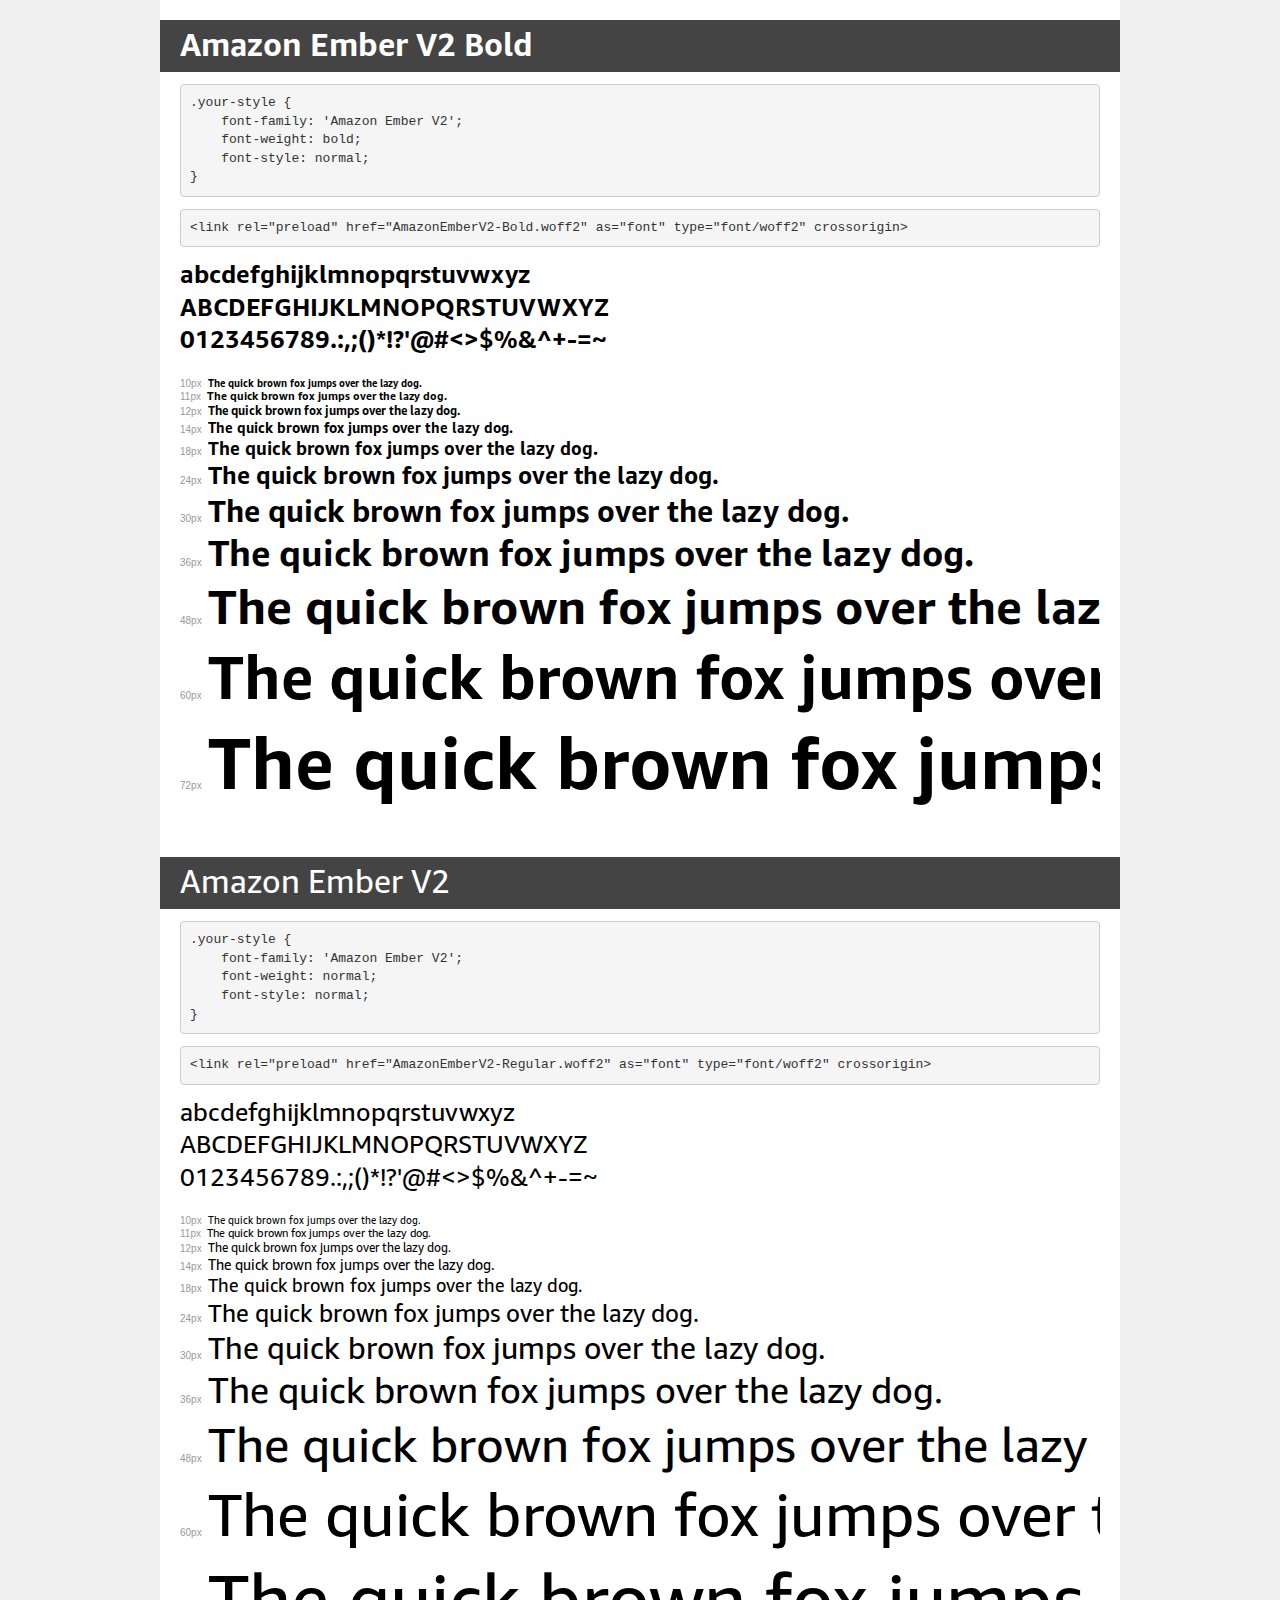
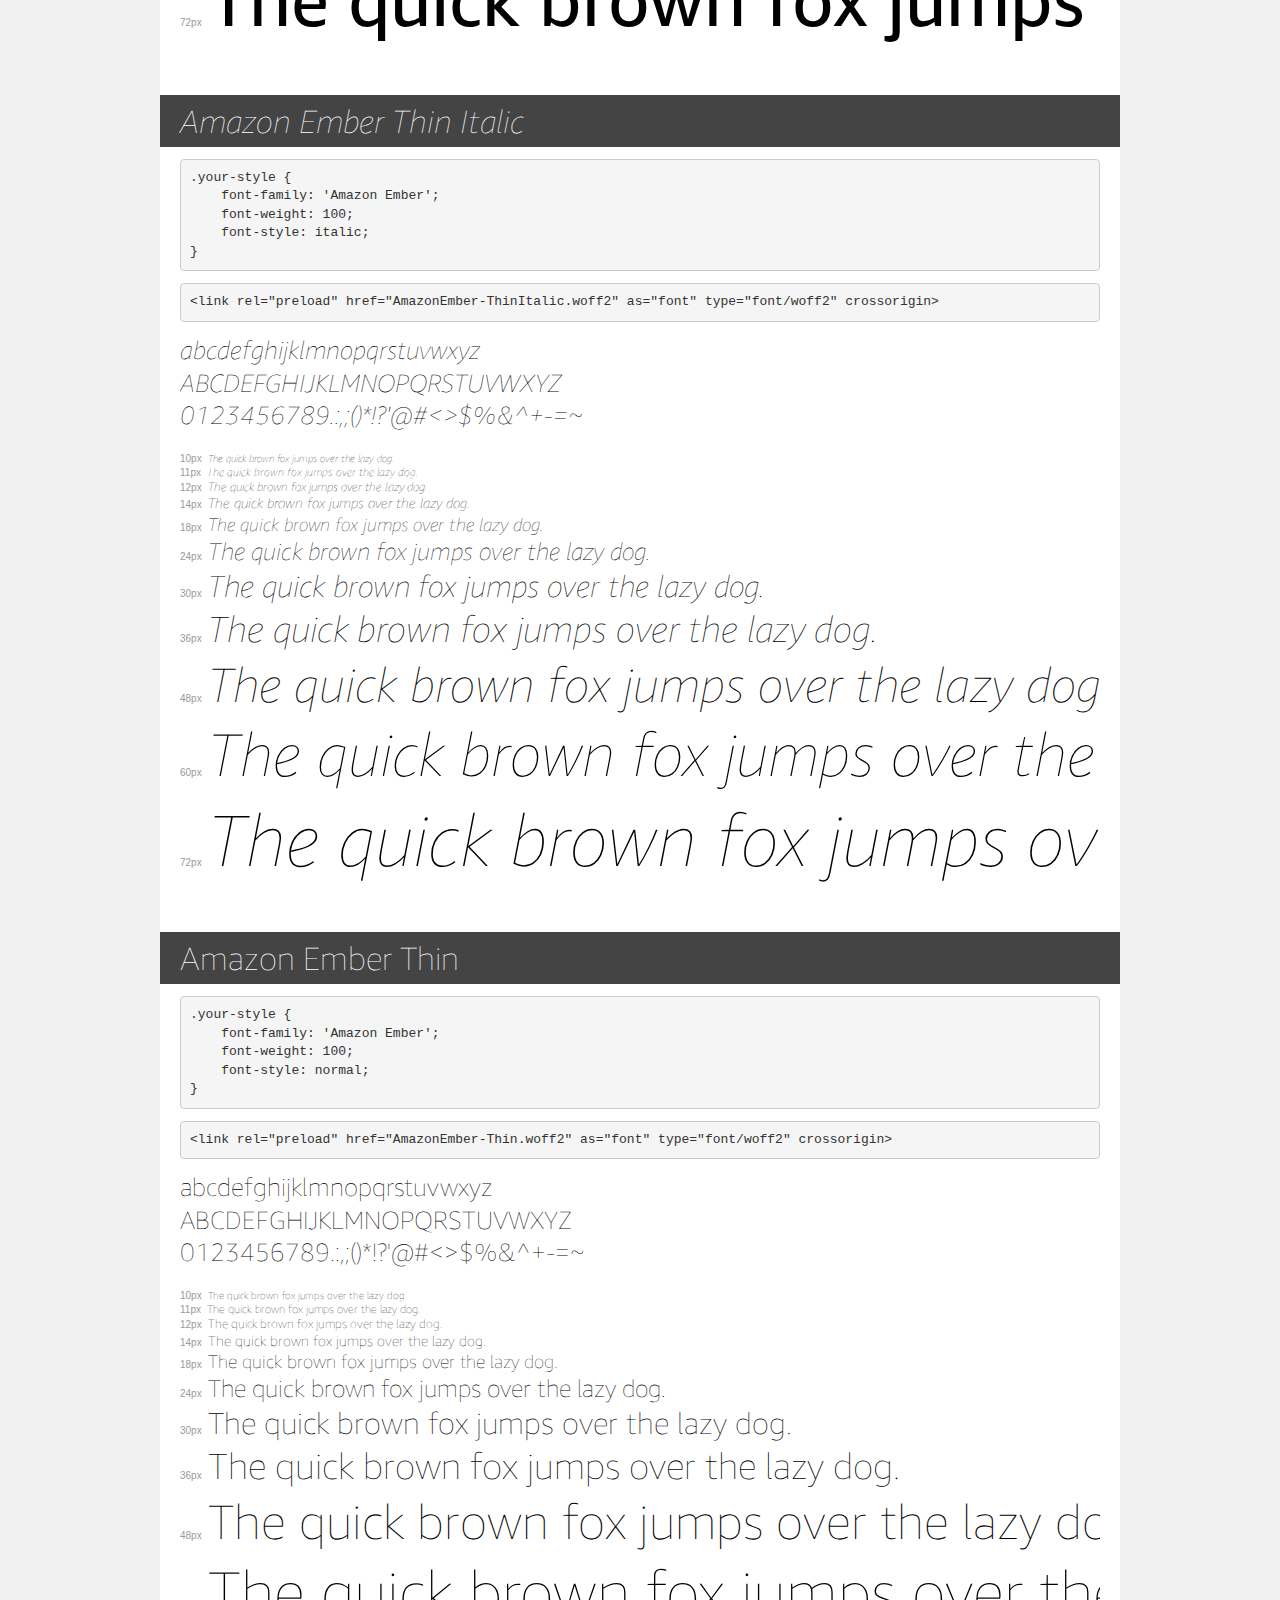
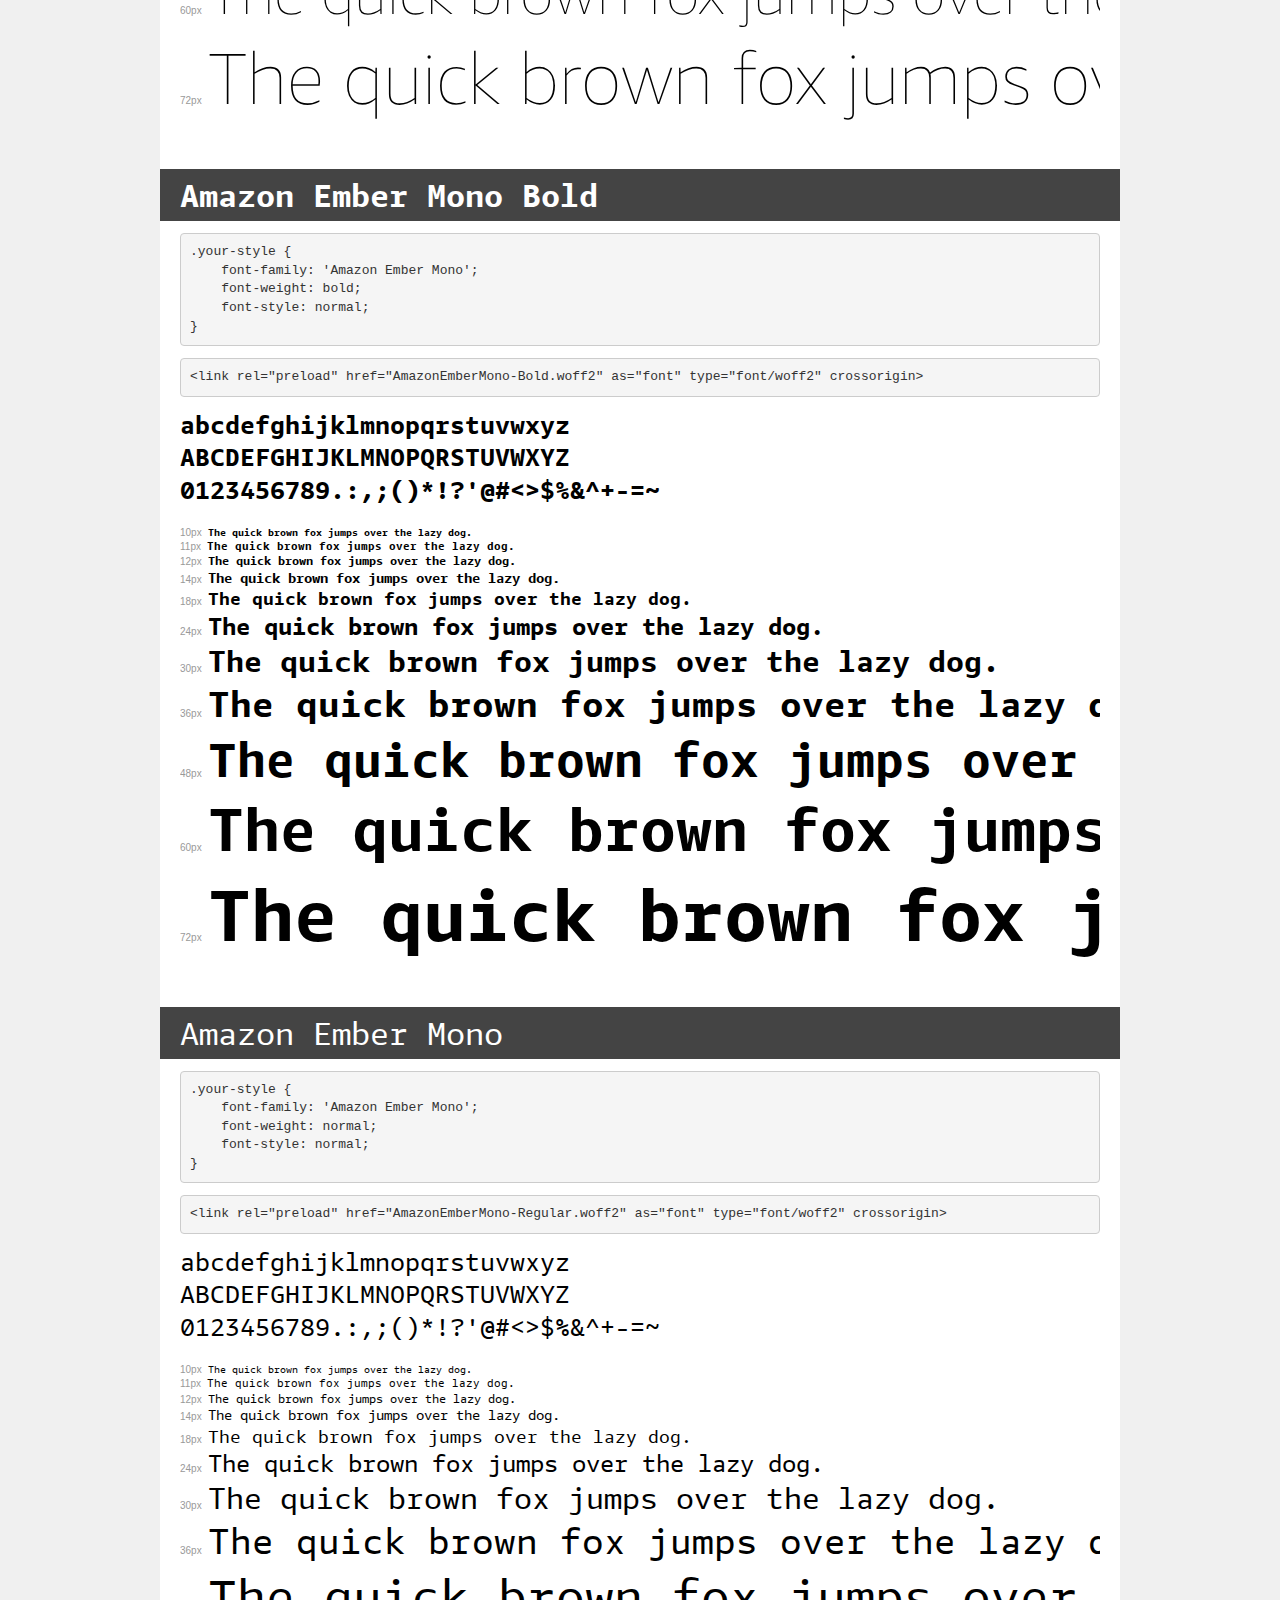
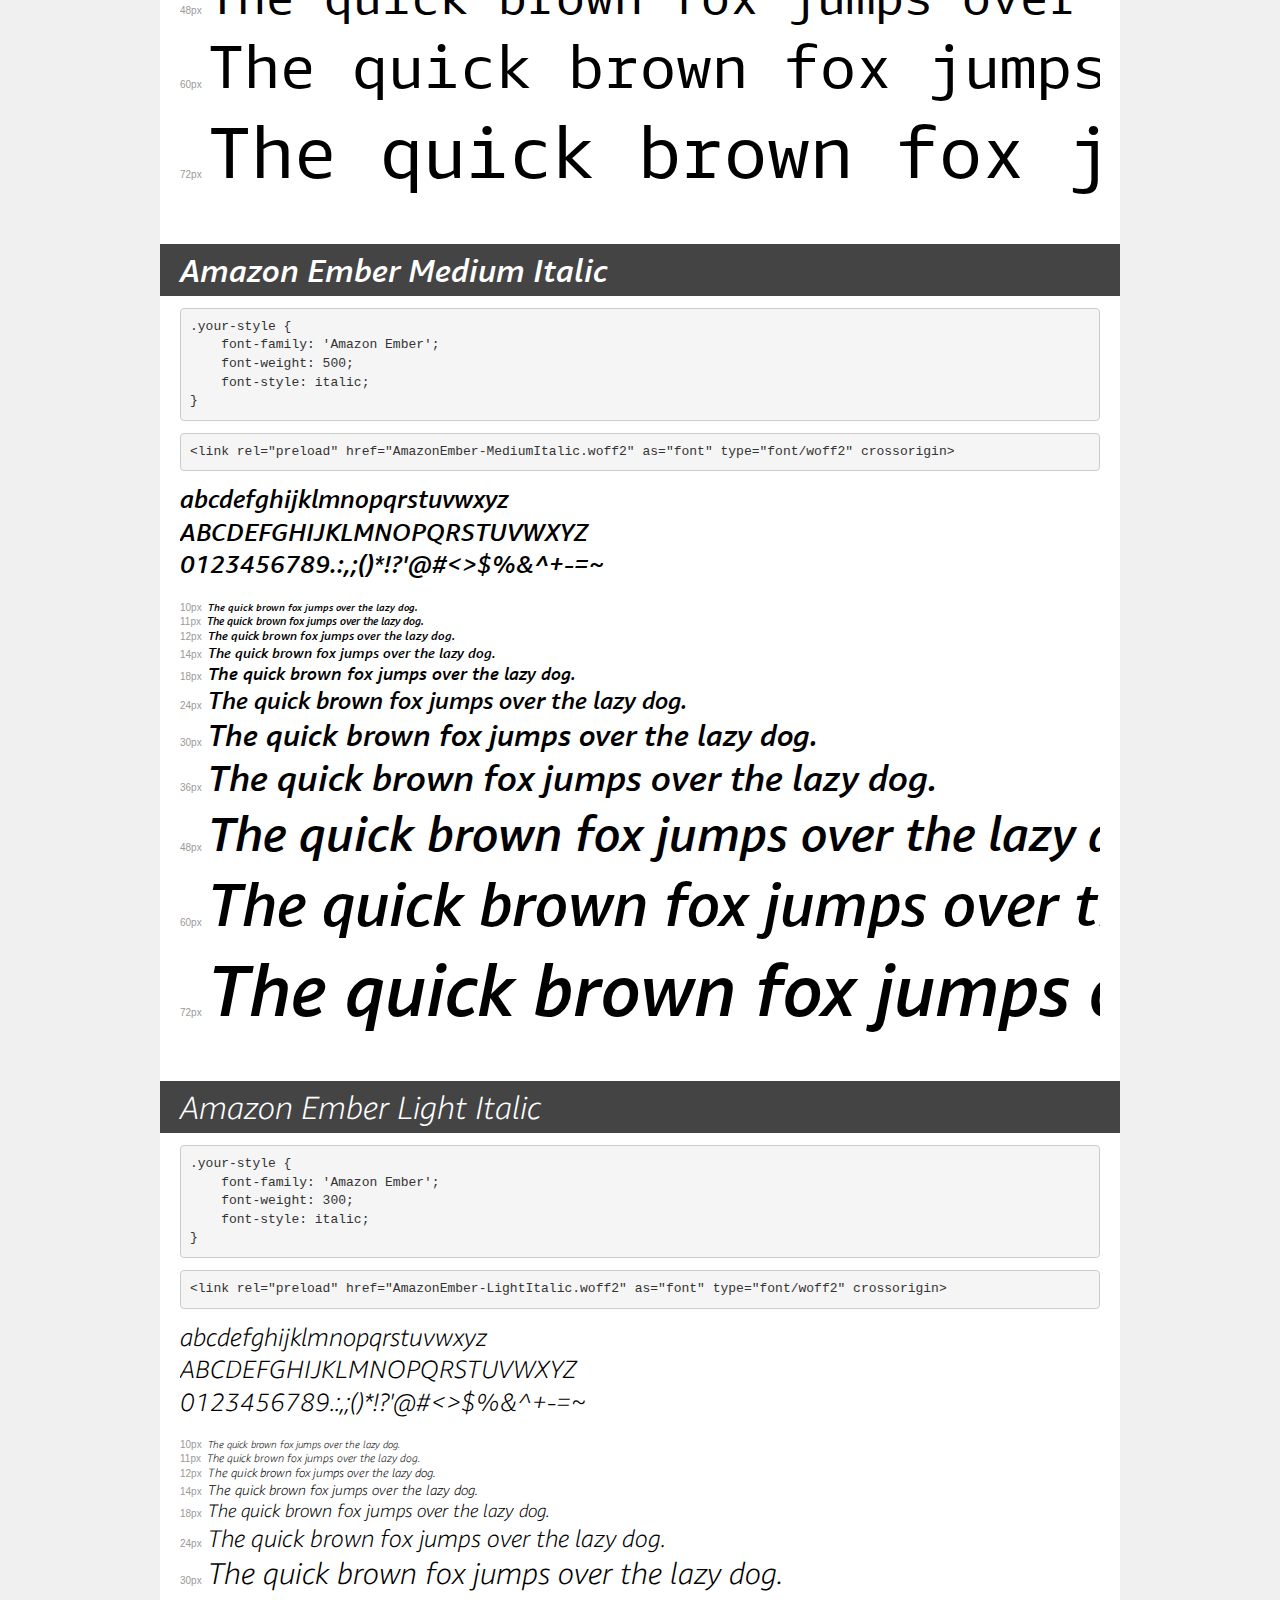
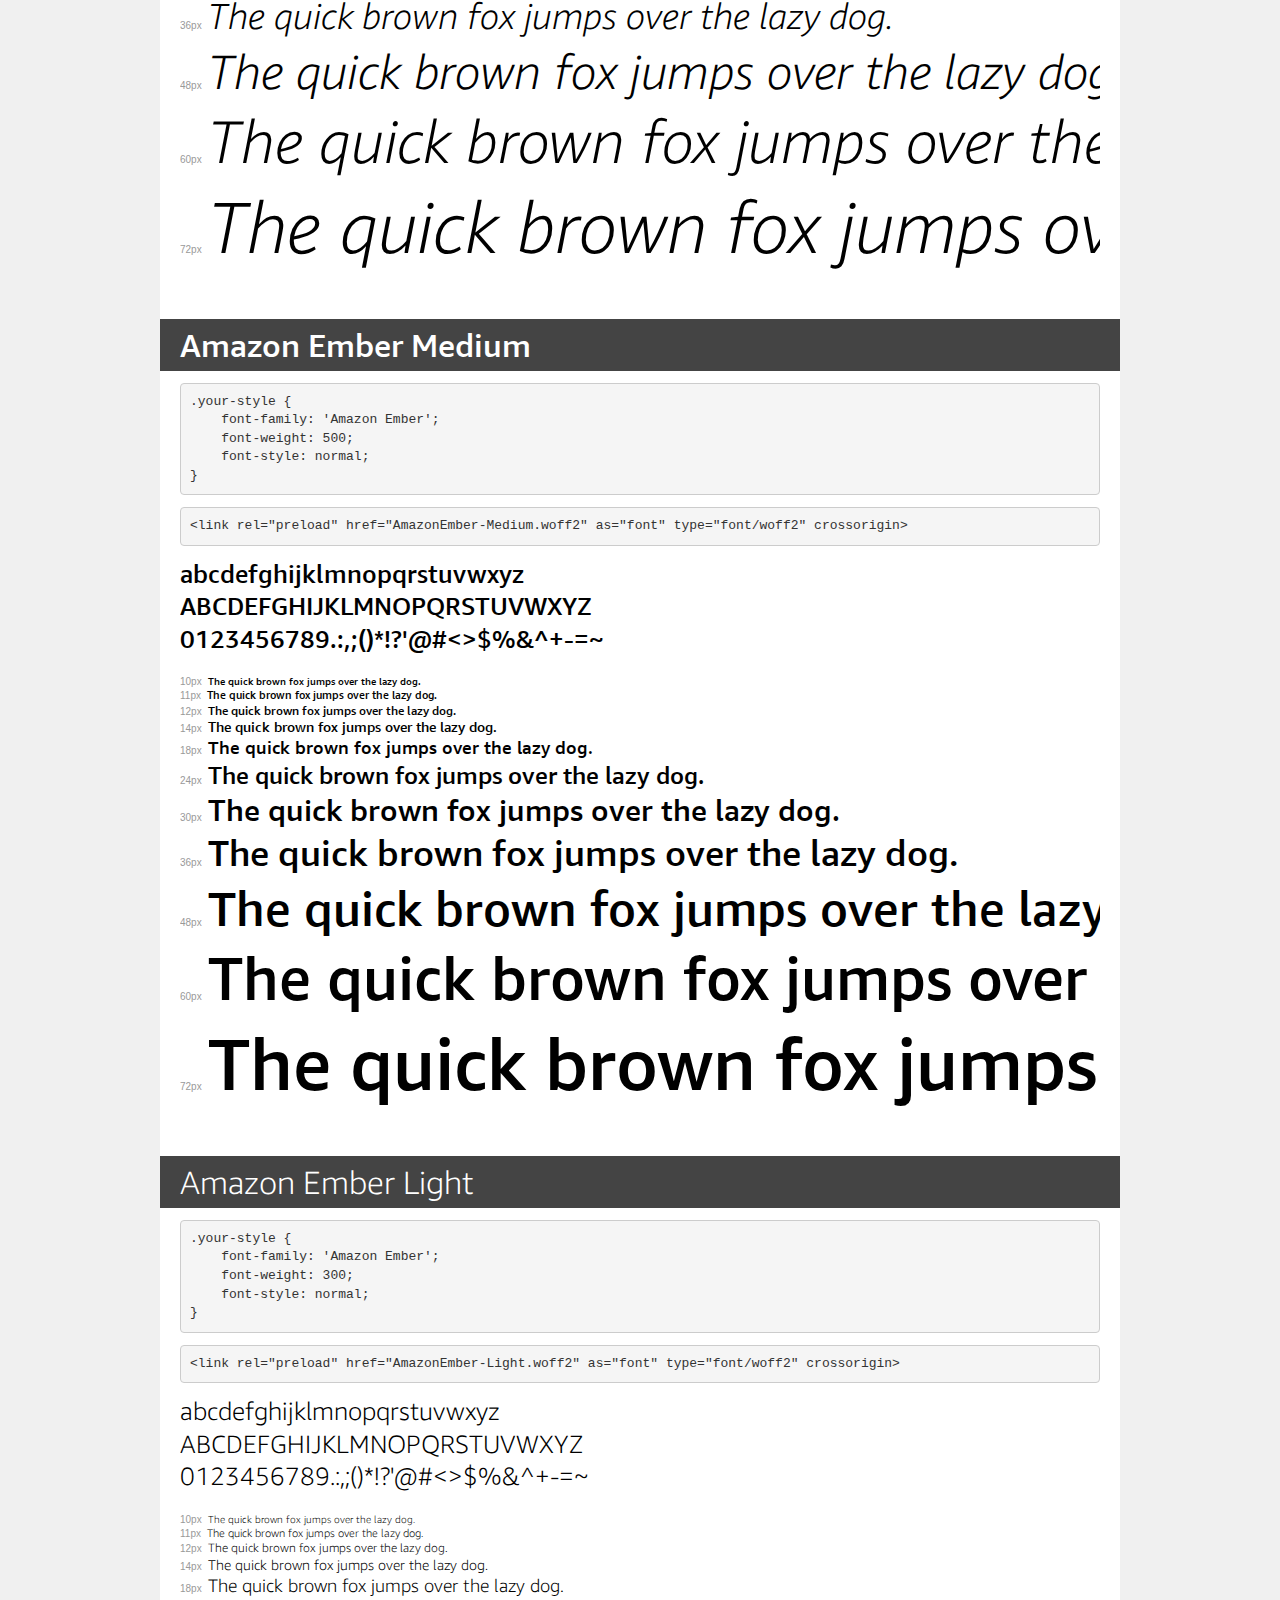
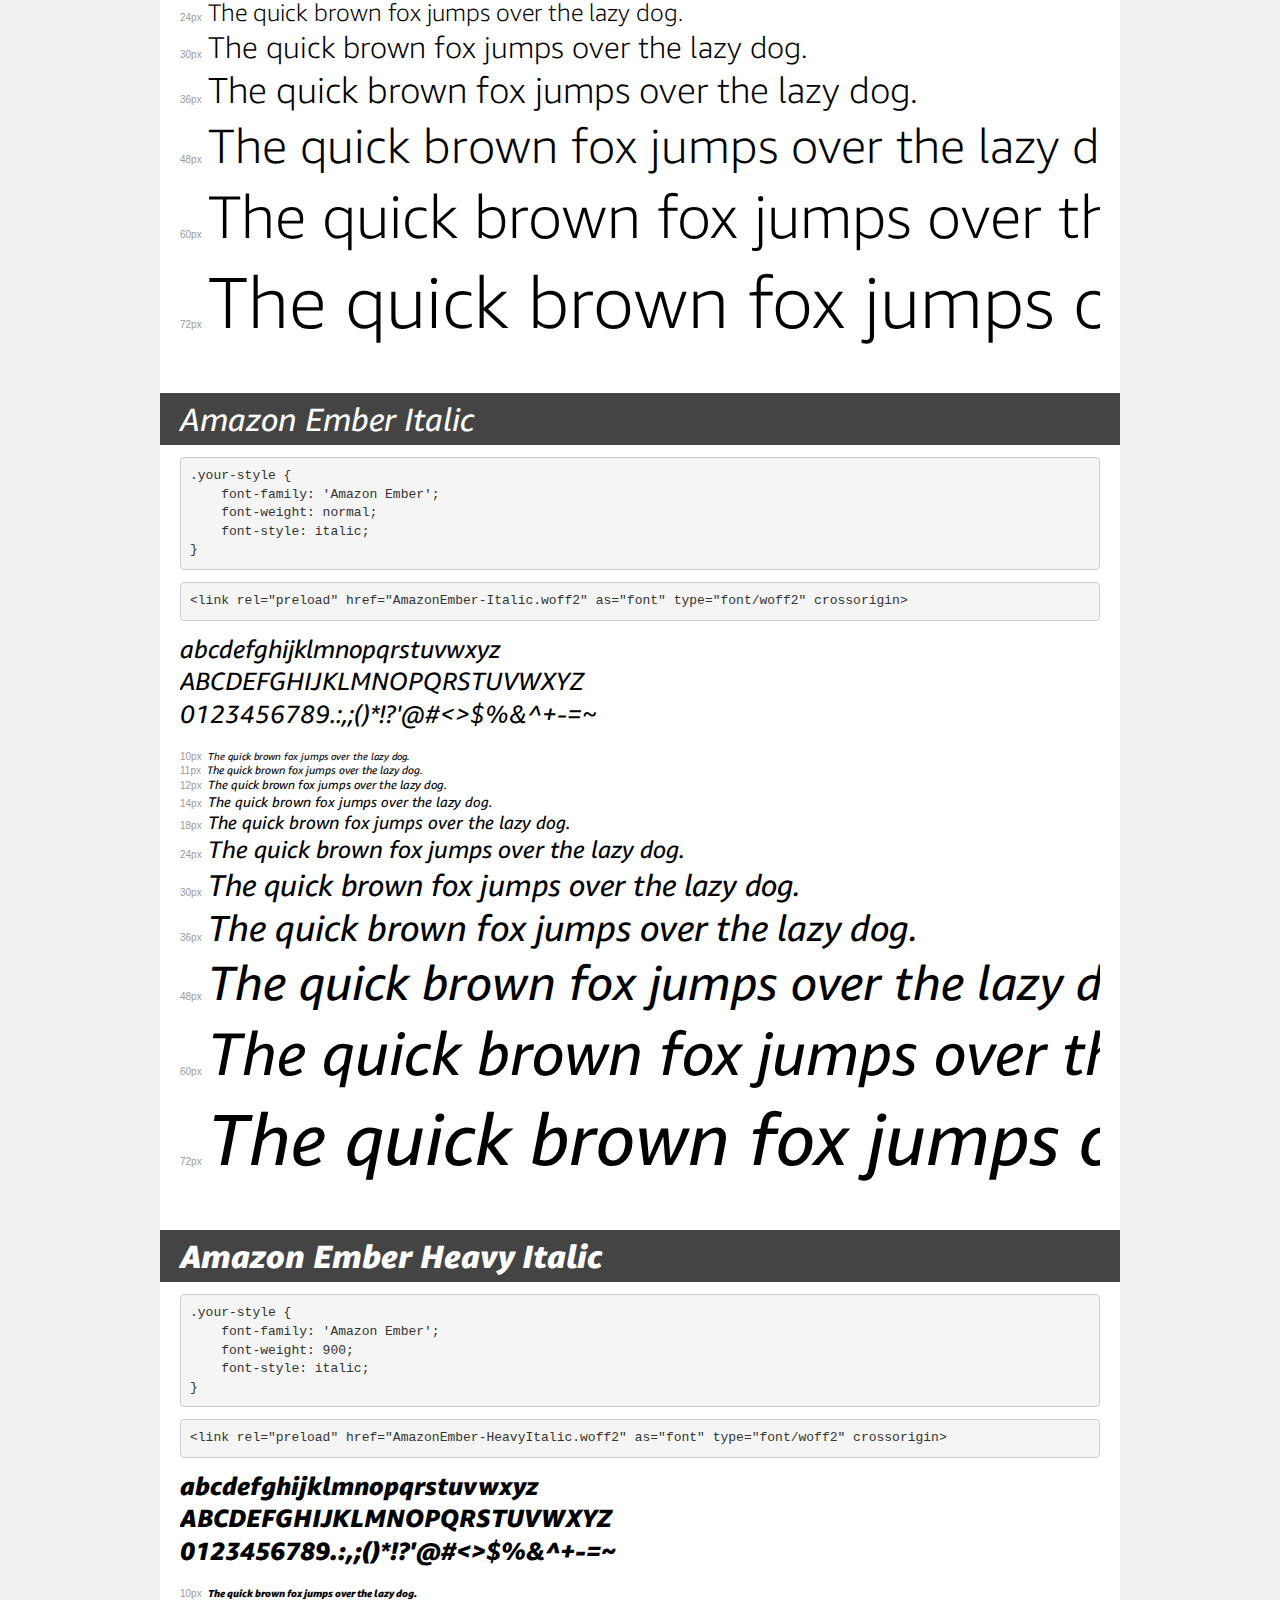
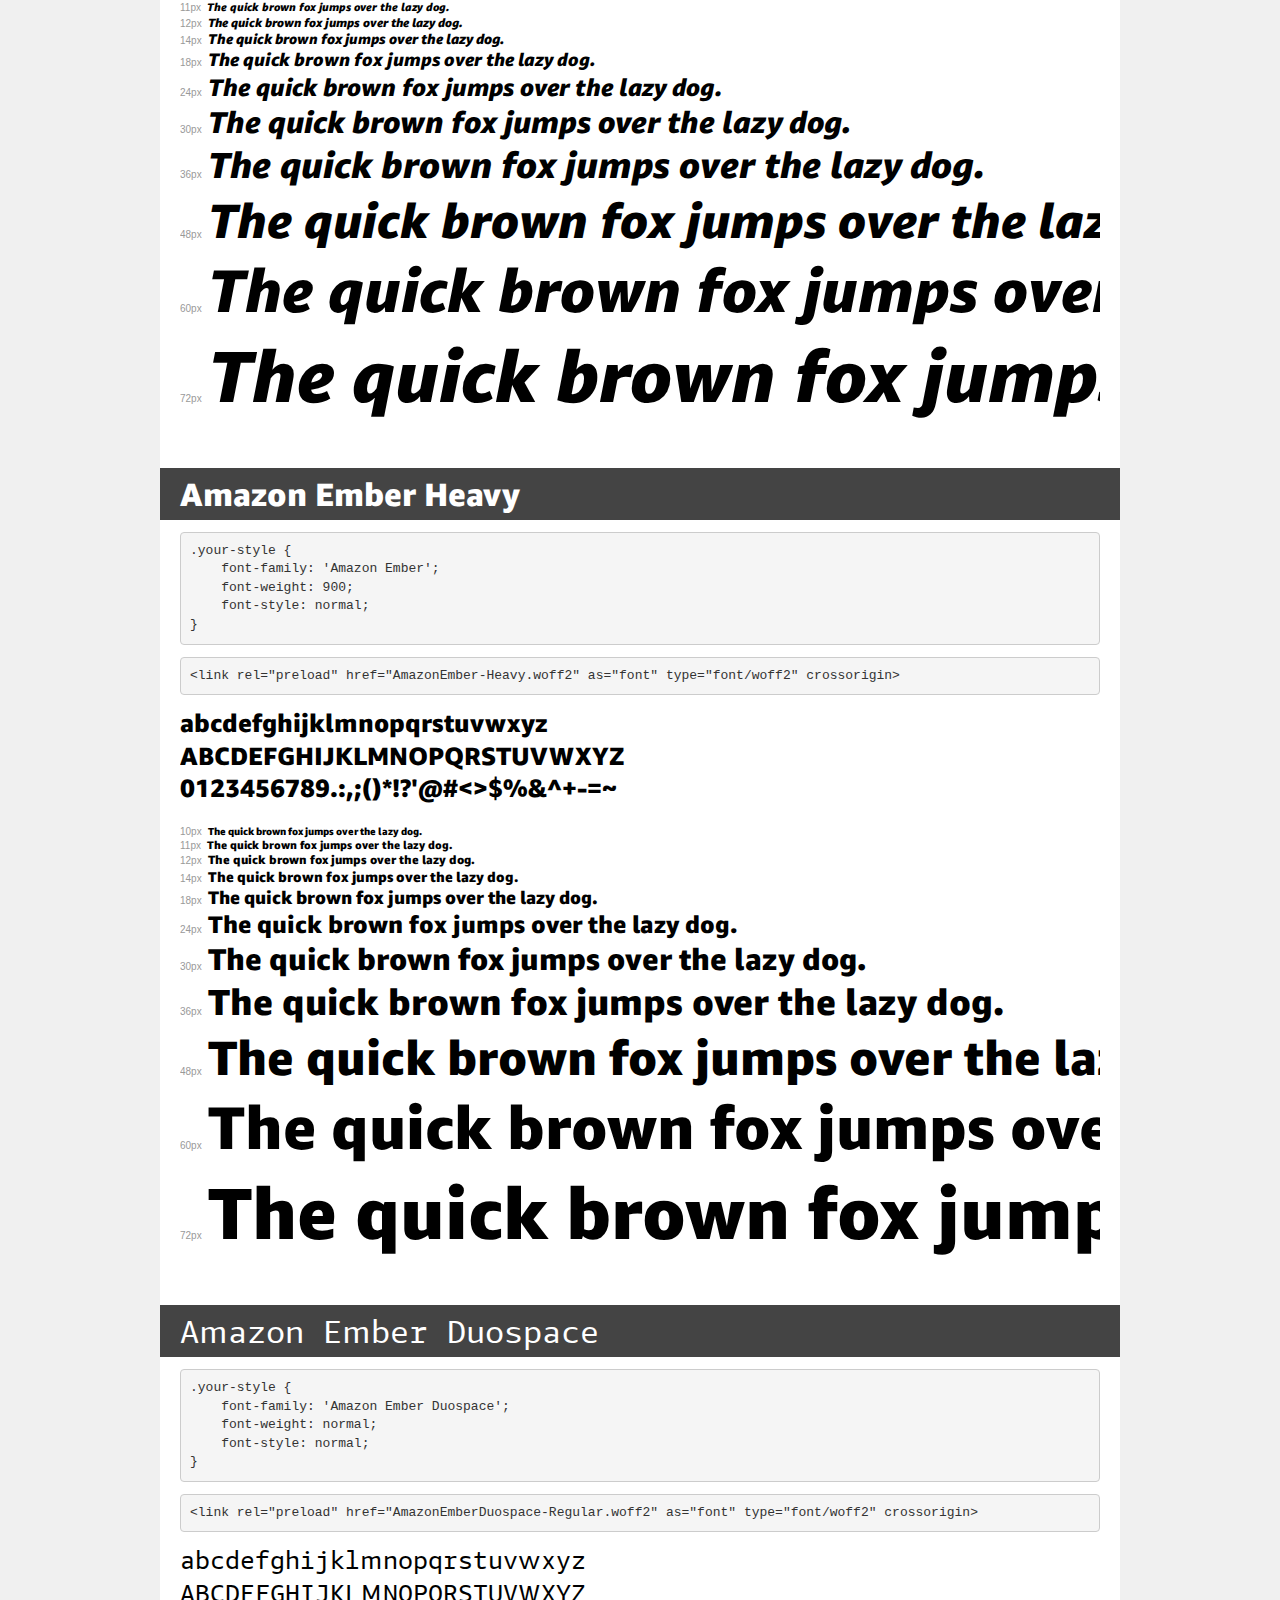
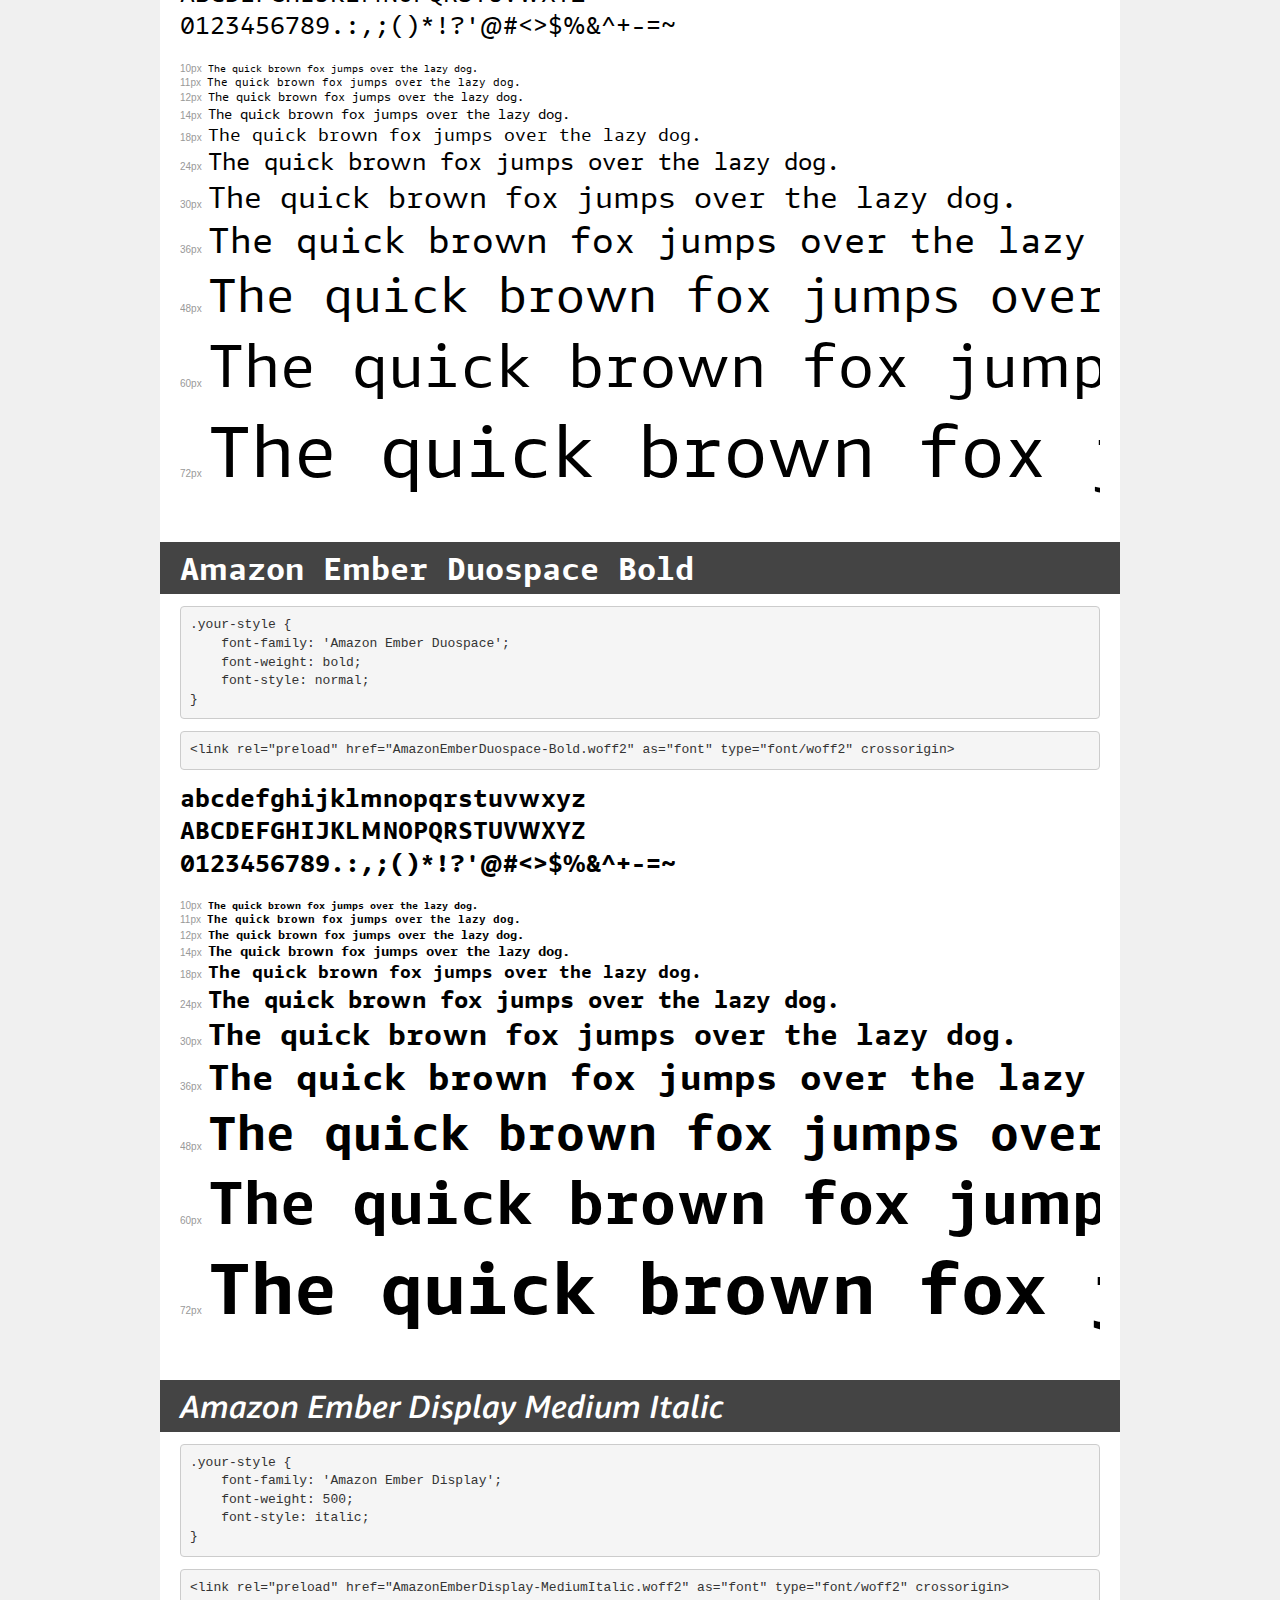
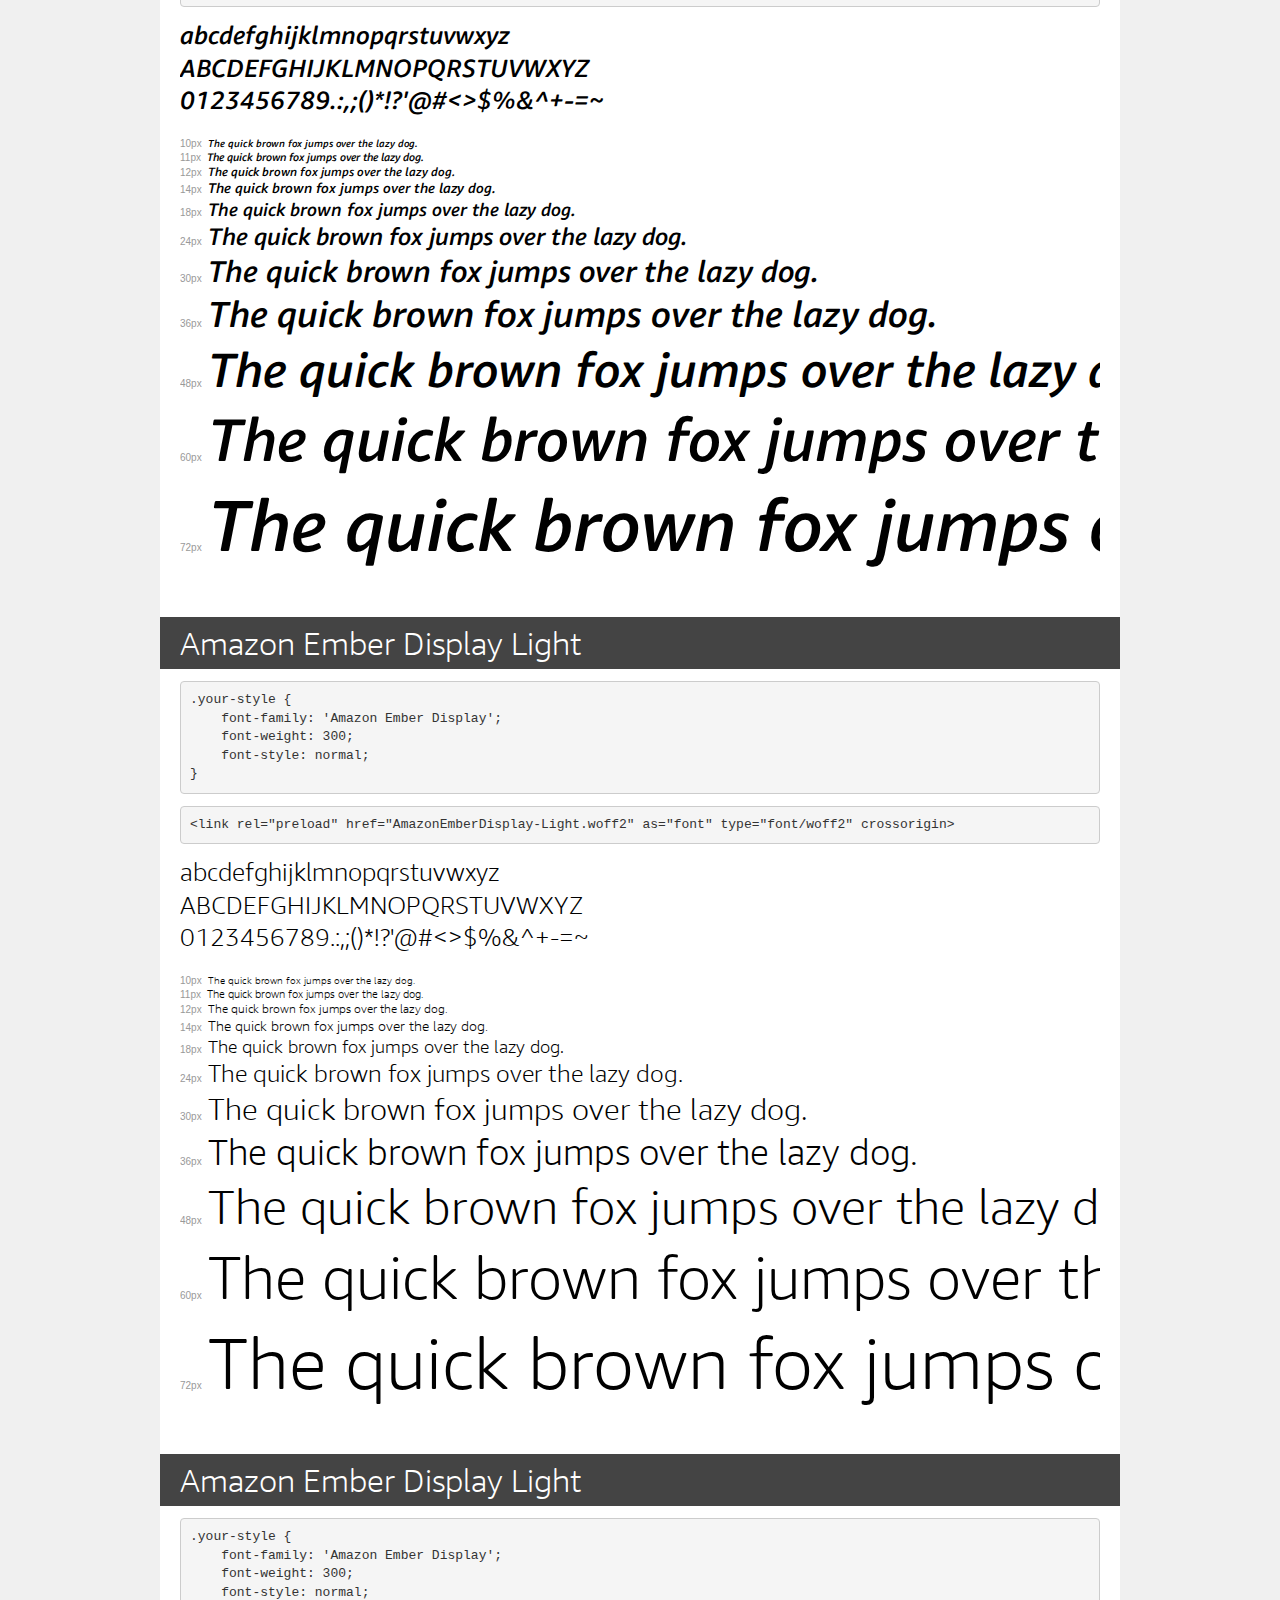
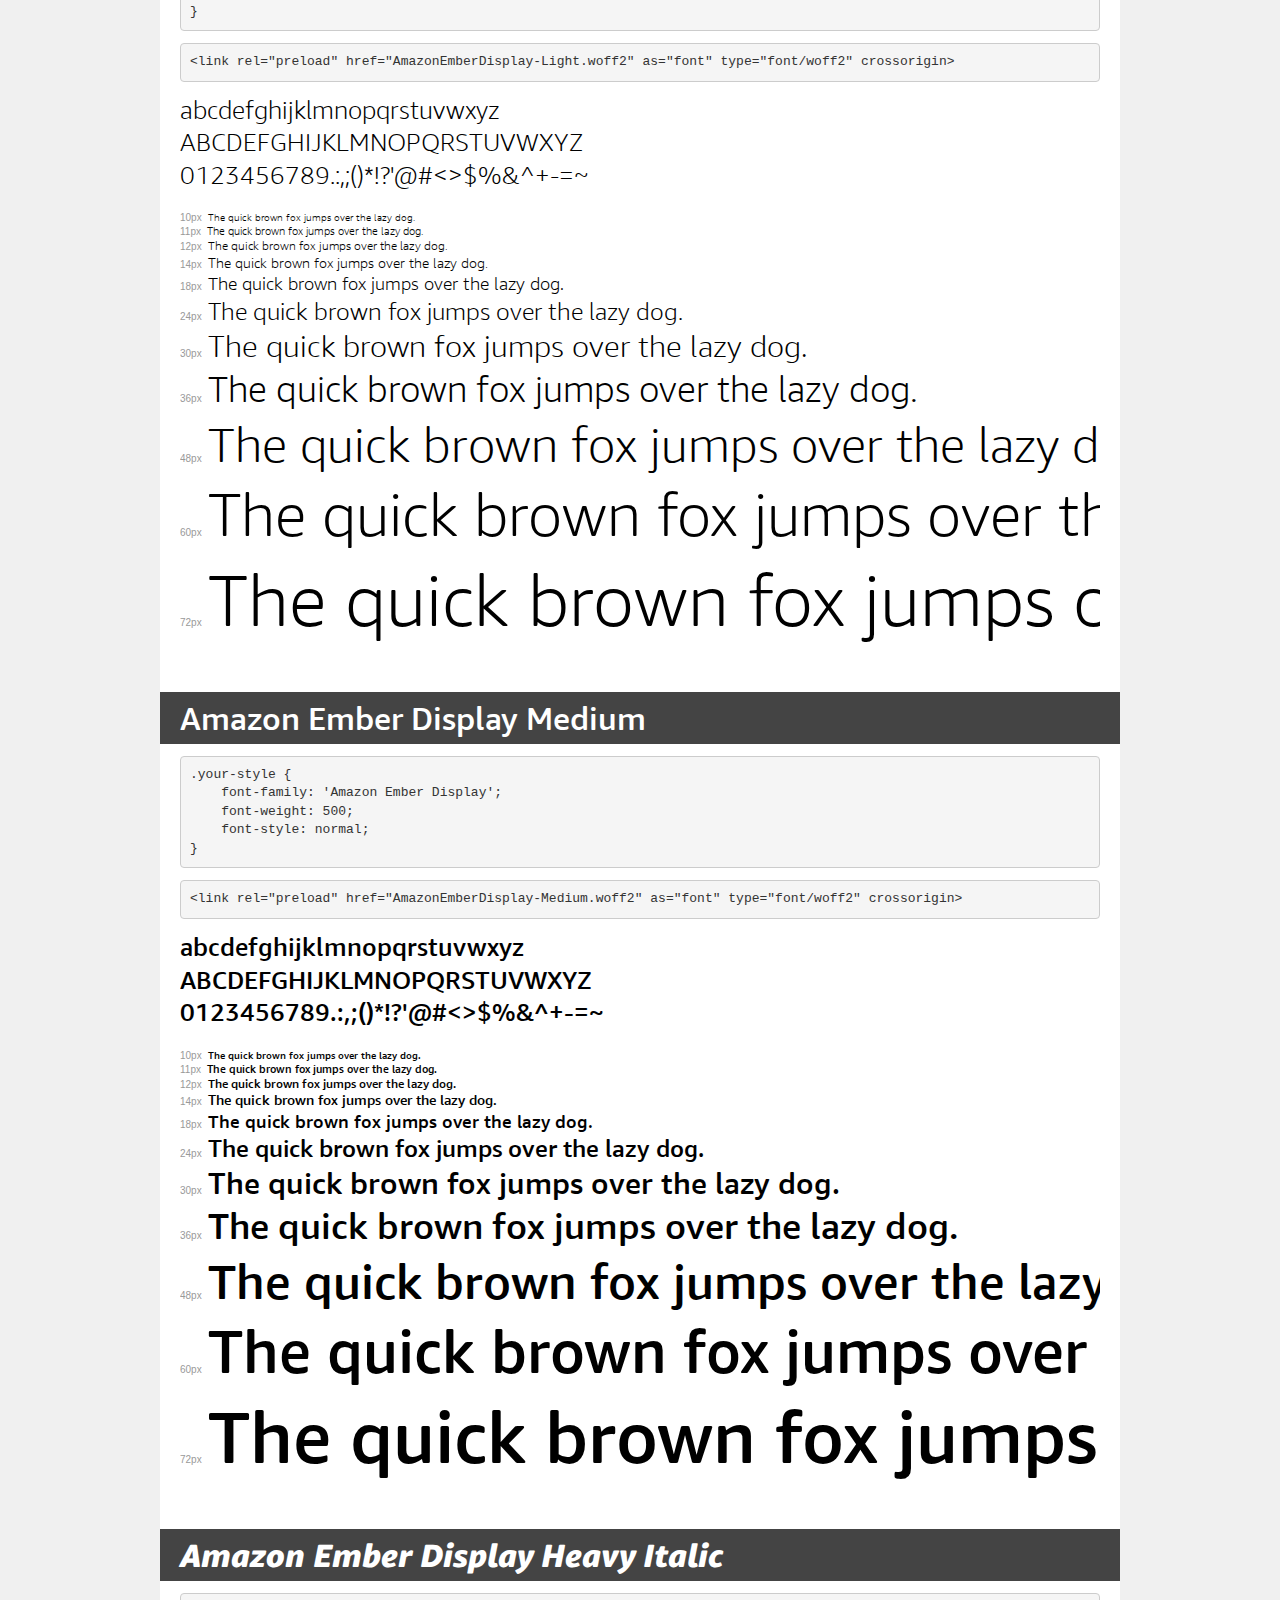
<file: assets/fonts/fonts.html>
<!DOCTYPE html>
<html lang="en">
<head>
    <meta charset="utf-8">
    <meta http-equiv="X-UA-Compatible" content="IE=edge">
    <meta name="viewport" content="width=device-width, initial-scale=1">
    <meta name="robots" content="noindex, noarchive">
    <meta name="format-detection" content="telephone=no">
    <title>Transfonter demo</title>
    <link href="./fonts.css" rel="stylesheet">
    <style>
        /*
        http://meyerweb.com/eric/tools/css/reset/
        v2.0 | 20110126
        License: none (public domain)
        */
        html, body, div, span, applet, object, iframe,
        h1, h2, h3, h4, h5, h6, p, blockquote, pre,
        a, abbr, acronym, address, big, cite, code,
        del, dfn, em, img, ins, kbd, q, s, samp,
        small, strike, strong, sub, sup, tt, var,
        b, u, i, center,
        dl, dt, dd, ol, ul, li,
        fieldset, form, label, legend,
        table, caption, tbody, tfoot, thead, tr, th, td,
        article, aside, canvas, details, embed,
        figure, figcaption, footer, header, hgroup,
        menu, nav, output, ruby, section, summary,
        time, mark, audio, video {
            margin: 0;
            padding: 0;
            border: 0;
            font-size: 100%;
            font: inherit;
            vertical-align: baseline;
        }
        /* HTML5 display-role reset for older browsers */
        article, aside, details, figcaption, figure,
        footer, header, hgroup, menu, nav, section {
            display: block;
        }
        body {
            line-height: 1;
        }
        ol, ul {
            list-style: none;
        }
        blockquote, q {
            quotes: none;
        }
        blockquote:before, blockquote:after,
        q:before, q:after {
            content: '';
            content: none;
        }
        table {
            border-collapse: collapse;
            border-spacing: 0;
        }
        /* demo styles */
        body {
            background: #f0f0f0;
            color: #000;
        }
        .page {
            background: #fff;
            width: 920px;
            margin: 0 auto;
            padding: 20px 20px 0 20px;
            overflow: hidden;
        }
        .font-container {
            overflow-x: auto;
            overflow-y: hidden;
            margin-bottom: 40px;
            line-height: 1.3;
            white-space: nowrap;
            padding-bottom: 5px;
        }
        h1 {
            position: relative;
            background: #444;
            font-size: 32px;
            color: #fff;
            padding: 10px 20px;
            margin: 0 -20px 12px -20px;
        }
        .letters {
            font-size: 25px;
            margin-bottom: 20px;
        }
        .s10:before {
            content: '10px';
        }
        .s11:before {
            content: '11px';
        }
        .s12:before {
            content: '12px';
        }
        .s14:before {
            content: '14px';
        }
        .s18:before {
            content: '18px';
        }
        .s24:before {
            content: '24px';
        }
        .s30:before {
            content: '30px';
        }
        .s36:before {
            content: '36px';
        }
        .s48:before {
            content: '48px';
        }
        .s60:before {
            content: '60px';
        }
        .s72:before {
            content: '72px';
        }
        .s10:before, .s11:before, .s12:before, .s14:before,
        .s18:before, .s24:before, .s30:before, .s36:before,
        .s48:before, .s60:before, .s72:before {
            font-family: Arial, sans-serif;
            font-size: 10px;
            font-weight: normal;
            font-style: normal;
            color: #999;
            padding-right: 6px;
        }
        pre {
            display: block;
            padding: 9px;
            margin: 0 0 12px;
            font-family: Monaco, Menlo, Consolas, "Courier New", monospace;
            font-size: 13px;
            line-height: 1.428571429;
            color: #333;
            font-weight: normal;
            font-style: normal;
            background-color: #f5f5f5;
            border: 1px solid #ccc;
            overflow-x: auto;
            border-radius: 4px;
        }
        /* responsive */
        @media (max-width: 959px) {
            .page {
                width: auto;
                margin: 0;
            }
        }
    </style>
</head>
<body>
<div class="page">
    <div class="demo">
        <h1 style="font-family: 'Amazon Ember V2'; font-weight: bold; font-style: normal;">Amazon Ember V2 Bold</h1>
        <pre title="Usage">.your-style {
    font-family: 'Amazon Ember V2';
    font-weight: bold;
    font-style: normal;
}</pre>
        <pre title="Preload (optional)">
&lt;link rel=&quot;preload&quot; href=&quot;AmazonEmberV2-Bold.woff2&quot; as=&quot;font&quot; type=&quot;font/woff2&quot; crossorigin&gt;</pre>
        <div class="font-container" style="font-family: 'Amazon Ember V2'; font-weight: bold; font-style: normal;">
            <p class="letters">
                abcdefghijklmnopqrstuvwxyz<br>
ABCDEFGHIJKLMNOPQRSTUVWXYZ<br>
                0123456789.:,;()*!?'@#&lt;&gt;$%&^+-=~
            </p>
            <p class="s10" style="font-size: 10px;">The quick brown fox jumps over the lazy dog.</p>
            <p class="s11" style="font-size: 11px;">The quick brown fox jumps over the lazy dog.</p>
            <p class="s12" style="font-size: 12px;">The quick brown fox jumps over the lazy dog.</p>
            <p class="s14" style="font-size: 14px;">The quick brown fox jumps over the lazy dog.</p>
            <p class="s18" style="font-size: 18px;">The quick brown fox jumps over the lazy dog.</p>
            <p class="s24" style="font-size: 24px;">The quick brown fox jumps over the lazy dog.</p>
            <p class="s30" style="font-size: 30px;">The quick brown fox jumps over the lazy dog.</p>
            <p class="s36" style="font-size: 36px;">The quick brown fox jumps over the lazy dog.</p>
            <p class="s48" style="font-size: 48px;">The quick brown fox jumps over the lazy dog.</p>
            <p class="s60" style="font-size: 60px;">The quick brown fox jumps over the lazy dog.</p>
            <p class="s72" style="font-size: 72px;">The quick brown fox jumps over the lazy dog.</p>
        </div>
    </div>

    <div class="demo">
        <h1 style="font-family: 'Amazon Ember V2'; font-weight: normal; font-style: normal;">Amazon Ember V2</h1>
        <pre title="Usage">.your-style {
    font-family: 'Amazon Ember V2';
    font-weight: normal;
    font-style: normal;
}</pre>
        <pre title="Preload (optional)">
&lt;link rel=&quot;preload&quot; href=&quot;AmazonEmberV2-Regular.woff2&quot; as=&quot;font&quot; type=&quot;font/woff2&quot; crossorigin&gt;</pre>
        <div class="font-container" style="font-family: 'Amazon Ember V2'; font-weight: normal; font-style: normal;">
            <p class="letters">
                abcdefghijklmnopqrstuvwxyz<br>
ABCDEFGHIJKLMNOPQRSTUVWXYZ<br>
                0123456789.:,;()*!?'@#&lt;&gt;$%&^+-=~
            </p>
            <p class="s10" style="font-size: 10px;">The quick brown fox jumps over the lazy dog.</p>
            <p class="s11" style="font-size: 11px;">The quick brown fox jumps over the lazy dog.</p>
            <p class="s12" style="font-size: 12px;">The quick brown fox jumps over the lazy dog.</p>
            <p class="s14" style="font-size: 14px;">The quick brown fox jumps over the lazy dog.</p>
            <p class="s18" style="font-size: 18px;">The quick brown fox jumps over the lazy dog.</p>
            <p class="s24" style="font-size: 24px;">The quick brown fox jumps over the lazy dog.</p>
            <p class="s30" style="font-size: 30px;">The quick brown fox jumps over the lazy dog.</p>
            <p class="s36" style="font-size: 36px;">The quick brown fox jumps over the lazy dog.</p>
            <p class="s48" style="font-size: 48px;">The quick brown fox jumps over the lazy dog.</p>
            <p class="s60" style="font-size: 60px;">The quick brown fox jumps over the lazy dog.</p>
            <p class="s72" style="font-size: 72px;">The quick brown fox jumps over the lazy dog.</p>
        </div>
    </div>

    <div class="demo">
        <h1 style="font-family: 'Amazon Ember'; font-weight: 100; font-style: italic;">Amazon Ember Thin Italic</h1>
        <pre title="Usage">.your-style {
    font-family: 'Amazon Ember';
    font-weight: 100;
    font-style: italic;
}</pre>
        <pre title="Preload (optional)">
&lt;link rel=&quot;preload&quot; href=&quot;AmazonEmber-ThinItalic.woff2&quot; as=&quot;font&quot; type=&quot;font/woff2&quot; crossorigin&gt;</pre>
        <div class="font-container" style="font-family: 'Amazon Ember'; font-weight: 100; font-style: italic;">
            <p class="letters">
                abcdefghijklmnopqrstuvwxyz<br>
ABCDEFGHIJKLMNOPQRSTUVWXYZ<br>
                0123456789.:,;()*!?'@#&lt;&gt;$%&^+-=~
            </p>
            <p class="s10" style="font-size: 10px;">The quick brown fox jumps over the lazy dog.</p>
            <p class="s11" style="font-size: 11px;">The quick brown fox jumps over the lazy dog.</p>
            <p class="s12" style="font-size: 12px;">The quick brown fox jumps over the lazy dog.</p>
            <p class="s14" style="font-size: 14px;">The quick brown fox jumps over the lazy dog.</p>
            <p class="s18" style="font-size: 18px;">The quick brown fox jumps over the lazy dog.</p>
            <p class="s24" style="font-size: 24px;">The quick brown fox jumps over the lazy dog.</p>
            <p class="s30" style="font-size: 30px;">The quick brown fox jumps over the lazy dog.</p>
            <p class="s36" style="font-size: 36px;">The quick brown fox jumps over the lazy dog.</p>
            <p class="s48" style="font-size: 48px;">The quick brown fox jumps over the lazy dog.</p>
            <p class="s60" style="font-size: 60px;">The quick brown fox jumps over the lazy dog.</p>
            <p class="s72" style="font-size: 72px;">The quick brown fox jumps over the lazy dog.</p>
        </div>
    </div>

    <div class="demo">
        <h1 style="font-family: 'Amazon Ember'; font-weight: 100; font-style: normal;">Amazon Ember Thin</h1>
        <pre title="Usage">.your-style {
    font-family: 'Amazon Ember';
    font-weight: 100;
    font-style: normal;
}</pre>
        <pre title="Preload (optional)">
&lt;link rel=&quot;preload&quot; href=&quot;AmazonEmber-Thin.woff2&quot; as=&quot;font&quot; type=&quot;font/woff2&quot; crossorigin&gt;</pre>
        <div class="font-container" style="font-family: 'Amazon Ember'; font-weight: 100; font-style: normal;">
            <p class="letters">
                abcdefghijklmnopqrstuvwxyz<br>
ABCDEFGHIJKLMNOPQRSTUVWXYZ<br>
                0123456789.:,;()*!?'@#&lt;&gt;$%&^+-=~
            </p>
            <p class="s10" style="font-size: 10px;">The quick brown fox jumps over the lazy dog.</p>
            <p class="s11" style="font-size: 11px;">The quick brown fox jumps over the lazy dog.</p>
            <p class="s12" style="font-size: 12px;">The quick brown fox jumps over the lazy dog.</p>
            <p class="s14" style="font-size: 14px;">The quick brown fox jumps over the lazy dog.</p>
            <p class="s18" style="font-size: 18px;">The quick brown fox jumps over the lazy dog.</p>
            <p class="s24" style="font-size: 24px;">The quick brown fox jumps over the lazy dog.</p>
            <p class="s30" style="font-size: 30px;">The quick brown fox jumps over the lazy dog.</p>
            <p class="s36" style="font-size: 36px;">The quick brown fox jumps over the lazy dog.</p>
            <p class="s48" style="font-size: 48px;">The quick brown fox jumps over the lazy dog.</p>
            <p class="s60" style="font-size: 60px;">The quick brown fox jumps over the lazy dog.</p>
            <p class="s72" style="font-size: 72px;">The quick brown fox jumps over the lazy dog.</p>
        </div>
    </div>

    <div class="demo">
        <h1 style="font-family: 'Amazon Ember Mono'; font-weight: bold; font-style: normal;">Amazon Ember Mono Bold</h1>
        <pre title="Usage">.your-style {
    font-family: 'Amazon Ember Mono';
    font-weight: bold;
    font-style: normal;
}</pre>
        <pre title="Preload (optional)">
&lt;link rel=&quot;preload&quot; href=&quot;AmazonEmberMono-Bold.woff2&quot; as=&quot;font&quot; type=&quot;font/woff2&quot; crossorigin&gt;</pre>
        <div class="font-container" style="font-family: 'Amazon Ember Mono'; font-weight: bold; font-style: normal;">
            <p class="letters">
                abcdefghijklmnopqrstuvwxyz<br>
ABCDEFGHIJKLMNOPQRSTUVWXYZ<br>
                0123456789.:,;()*!?'@#&lt;&gt;$%&^+-=~
            </p>
            <p class="s10" style="font-size: 10px;">The quick brown fox jumps over the lazy dog.</p>
            <p class="s11" style="font-size: 11px;">The quick brown fox jumps over the lazy dog.</p>
            <p class="s12" style="font-size: 12px;">The quick brown fox jumps over the lazy dog.</p>
            <p class="s14" style="font-size: 14px;">The quick brown fox jumps over the lazy dog.</p>
            <p class="s18" style="font-size: 18px;">The quick brown fox jumps over the lazy dog.</p>
            <p class="s24" style="font-size: 24px;">The quick brown fox jumps over the lazy dog.</p>
            <p class="s30" style="font-size: 30px;">The quick brown fox jumps over the lazy dog.</p>
            <p class="s36" style="font-size: 36px;">The quick brown fox jumps over the lazy dog.</p>
            <p class="s48" style="font-size: 48px;">The quick brown fox jumps over the lazy dog.</p>
            <p class="s60" style="font-size: 60px;">The quick brown fox jumps over the lazy dog.</p>
            <p class="s72" style="font-size: 72px;">The quick brown fox jumps over the lazy dog.</p>
        </div>
    </div>

    <div class="demo">
        <h1 style="font-family: 'Amazon Ember Mono'; font-weight: normal; font-style: normal;">Amazon Ember Mono</h1>
        <pre title="Usage">.your-style {
    font-family: 'Amazon Ember Mono';
    font-weight: normal;
    font-style: normal;
}</pre>
        <pre title="Preload (optional)">
&lt;link rel=&quot;preload&quot; href=&quot;AmazonEmberMono-Regular.woff2&quot; as=&quot;font&quot; type=&quot;font/woff2&quot; crossorigin&gt;</pre>
        <div class="font-container" style="font-family: 'Amazon Ember Mono'; font-weight: normal; font-style: normal;">
            <p class="letters">
                abcdefghijklmnopqrstuvwxyz<br>
ABCDEFGHIJKLMNOPQRSTUVWXYZ<br>
                0123456789.:,;()*!?'@#&lt;&gt;$%&^+-=~
            </p>
            <p class="s10" style="font-size: 10px;">The quick brown fox jumps over the lazy dog.</p>
            <p class="s11" style="font-size: 11px;">The quick brown fox jumps over the lazy dog.</p>
            <p class="s12" style="font-size: 12px;">The quick brown fox jumps over the lazy dog.</p>
            <p class="s14" style="font-size: 14px;">The quick brown fox jumps over the lazy dog.</p>
            <p class="s18" style="font-size: 18px;">The quick brown fox jumps over the lazy dog.</p>
            <p class="s24" style="font-size: 24px;">The quick brown fox jumps over the lazy dog.</p>
            <p class="s30" style="font-size: 30px;">The quick brown fox jumps over the lazy dog.</p>
            <p class="s36" style="font-size: 36px;">The quick brown fox jumps over the lazy dog.</p>
            <p class="s48" style="font-size: 48px;">The quick brown fox jumps over the lazy dog.</p>
            <p class="s60" style="font-size: 60px;">The quick brown fox jumps over the lazy dog.</p>
            <p class="s72" style="font-size: 72px;">The quick brown fox jumps over the lazy dog.</p>
        </div>
    </div>

    <div class="demo">
        <h1 style="font-family: 'Amazon Ember'; font-weight: 500; font-style: italic;">Amazon Ember Medium Italic</h1>
        <pre title="Usage">.your-style {
    font-family: 'Amazon Ember';
    font-weight: 500;
    font-style: italic;
}</pre>
        <pre title="Preload (optional)">
&lt;link rel=&quot;preload&quot; href=&quot;AmazonEmber-MediumItalic.woff2&quot; as=&quot;font&quot; type=&quot;font/woff2&quot; crossorigin&gt;</pre>
        <div class="font-container" style="font-family: 'Amazon Ember'; font-weight: 500; font-style: italic;">
            <p class="letters">
                abcdefghijklmnopqrstuvwxyz<br>
ABCDEFGHIJKLMNOPQRSTUVWXYZ<br>
                0123456789.:,;()*!?'@#&lt;&gt;$%&^+-=~
            </p>
            <p class="s10" style="font-size: 10px;">The quick brown fox jumps over the lazy dog.</p>
            <p class="s11" style="font-size: 11px;">The quick brown fox jumps over the lazy dog.</p>
            <p class="s12" style="font-size: 12px;">The quick brown fox jumps over the lazy dog.</p>
            <p class="s14" style="font-size: 14px;">The quick brown fox jumps over the lazy dog.</p>
            <p class="s18" style="font-size: 18px;">The quick brown fox jumps over the lazy dog.</p>
            <p class="s24" style="font-size: 24px;">The quick brown fox jumps over the lazy dog.</p>
            <p class="s30" style="font-size: 30px;">The quick brown fox jumps over the lazy dog.</p>
            <p class="s36" style="font-size: 36px;">The quick brown fox jumps over the lazy dog.</p>
            <p class="s48" style="font-size: 48px;">The quick brown fox jumps over the lazy dog.</p>
            <p class="s60" style="font-size: 60px;">The quick brown fox jumps over the lazy dog.</p>
            <p class="s72" style="font-size: 72px;">The quick brown fox jumps over the lazy dog.</p>
        </div>
    </div>

    <div class="demo">
        <h1 style="font-family: 'Amazon Ember'; font-weight: 300; font-style: italic;">Amazon Ember Light Italic</h1>
        <pre title="Usage">.your-style {
    font-family: 'Amazon Ember';
    font-weight: 300;
    font-style: italic;
}</pre>
        <pre title="Preload (optional)">
&lt;link rel=&quot;preload&quot; href=&quot;AmazonEmber-LightItalic.woff2&quot; as=&quot;font&quot; type=&quot;font/woff2&quot; crossorigin&gt;</pre>
        <div class="font-container" style="font-family: 'Amazon Ember'; font-weight: 300; font-style: italic;">
            <p class="letters">
                abcdefghijklmnopqrstuvwxyz<br>
ABCDEFGHIJKLMNOPQRSTUVWXYZ<br>
                0123456789.:,;()*!?'@#&lt;&gt;$%&^+-=~
            </p>
            <p class="s10" style="font-size: 10px;">The quick brown fox jumps over the lazy dog.</p>
            <p class="s11" style="font-size: 11px;">The quick brown fox jumps over the lazy dog.</p>
            <p class="s12" style="font-size: 12px;">The quick brown fox jumps over the lazy dog.</p>
            <p class="s14" style="font-size: 14px;">The quick brown fox jumps over the lazy dog.</p>
            <p class="s18" style="font-size: 18px;">The quick brown fox jumps over the lazy dog.</p>
            <p class="s24" style="font-size: 24px;">The quick brown fox jumps over the lazy dog.</p>
            <p class="s30" style="font-size: 30px;">The quick brown fox jumps over the lazy dog.</p>
            <p class="s36" style="font-size: 36px;">The quick brown fox jumps over the lazy dog.</p>
            <p class="s48" style="font-size: 48px;">The quick brown fox jumps over the lazy dog.</p>
            <p class="s60" style="font-size: 60px;">The quick brown fox jumps over the lazy dog.</p>
            <p class="s72" style="font-size: 72px;">The quick brown fox jumps over the lazy dog.</p>
        </div>
    </div>

    <div class="demo">
        <h1 style="font-family: 'Amazon Ember'; font-weight: 500; font-style: normal;">Amazon Ember Medium</h1>
        <pre title="Usage">.your-style {
    font-family: 'Amazon Ember';
    font-weight: 500;
    font-style: normal;
}</pre>
        <pre title="Preload (optional)">
&lt;link rel=&quot;preload&quot; href=&quot;AmazonEmber-Medium.woff2&quot; as=&quot;font&quot; type=&quot;font/woff2&quot; crossorigin&gt;</pre>
        <div class="font-container" style="font-family: 'Amazon Ember'; font-weight: 500; font-style: normal;">
            <p class="letters">
                abcdefghijklmnopqrstuvwxyz<br>
ABCDEFGHIJKLMNOPQRSTUVWXYZ<br>
                0123456789.:,;()*!?'@#&lt;&gt;$%&^+-=~
            </p>
            <p class="s10" style="font-size: 10px;">The quick brown fox jumps over the lazy dog.</p>
            <p class="s11" style="font-size: 11px;">The quick brown fox jumps over the lazy dog.</p>
            <p class="s12" style="font-size: 12px;">The quick brown fox jumps over the lazy dog.</p>
            <p class="s14" style="font-size: 14px;">The quick brown fox jumps over the lazy dog.</p>
            <p class="s18" style="font-size: 18px;">The quick brown fox jumps over the lazy dog.</p>
            <p class="s24" style="font-size: 24px;">The quick brown fox jumps over the lazy dog.</p>
            <p class="s30" style="font-size: 30px;">The quick brown fox jumps over the lazy dog.</p>
            <p class="s36" style="font-size: 36px;">The quick brown fox jumps over the lazy dog.</p>
            <p class="s48" style="font-size: 48px;">The quick brown fox jumps over the lazy dog.</p>
            <p class="s60" style="font-size: 60px;">The quick brown fox jumps over the lazy dog.</p>
            <p class="s72" style="font-size: 72px;">The quick brown fox jumps over the lazy dog.</p>
        </div>
    </div>

    <div class="demo">
        <h1 style="font-family: 'Amazon Ember'; font-weight: 300; font-style: normal;">Amazon Ember Light</h1>
        <pre title="Usage">.your-style {
    font-family: 'Amazon Ember';
    font-weight: 300;
    font-style: normal;
}</pre>
        <pre title="Preload (optional)">
&lt;link rel=&quot;preload&quot; href=&quot;AmazonEmber-Light.woff2&quot; as=&quot;font&quot; type=&quot;font/woff2&quot; crossorigin&gt;</pre>
        <div class="font-container" style="font-family: 'Amazon Ember'; font-weight: 300; font-style: normal;">
            <p class="letters">
                abcdefghijklmnopqrstuvwxyz<br>
ABCDEFGHIJKLMNOPQRSTUVWXYZ<br>
                0123456789.:,;()*!?'@#&lt;&gt;$%&^+-=~
            </p>
            <p class="s10" style="font-size: 10px;">The quick brown fox jumps over the lazy dog.</p>
            <p class="s11" style="font-size: 11px;">The quick brown fox jumps over the lazy dog.</p>
            <p class="s12" style="font-size: 12px;">The quick brown fox jumps over the lazy dog.</p>
            <p class="s14" style="font-size: 14px;">The quick brown fox jumps over the lazy dog.</p>
            <p class="s18" style="font-size: 18px;">The quick brown fox jumps over the lazy dog.</p>
            <p class="s24" style="font-size: 24px;">The quick brown fox jumps over the lazy dog.</p>
            <p class="s30" style="font-size: 30px;">The quick brown fox jumps over the lazy dog.</p>
            <p class="s36" style="font-size: 36px;">The quick brown fox jumps over the lazy dog.</p>
            <p class="s48" style="font-size: 48px;">The quick brown fox jumps over the lazy dog.</p>
            <p class="s60" style="font-size: 60px;">The quick brown fox jumps over the lazy dog.</p>
            <p class="s72" style="font-size: 72px;">The quick brown fox jumps over the lazy dog.</p>
        </div>
    </div>

    <div class="demo">
        <h1 style="font-family: 'Amazon Ember'; font-weight: normal; font-style: italic;">Amazon Ember Italic</h1>
        <pre title="Usage">.your-style {
    font-family: 'Amazon Ember';
    font-weight: normal;
    font-style: italic;
}</pre>
        <pre title="Preload (optional)">
&lt;link rel=&quot;preload&quot; href=&quot;AmazonEmber-Italic.woff2&quot; as=&quot;font&quot; type=&quot;font/woff2&quot; crossorigin&gt;</pre>
        <div class="font-container" style="font-family: 'Amazon Ember'; font-weight: normal; font-style: italic;">
            <p class="letters">
                abcdefghijklmnopqrstuvwxyz<br>
ABCDEFGHIJKLMNOPQRSTUVWXYZ<br>
                0123456789.:,;()*!?'@#&lt;&gt;$%&^+-=~
            </p>
            <p class="s10" style="font-size: 10px;">The quick brown fox jumps over the lazy dog.</p>
            <p class="s11" style="font-size: 11px;">The quick brown fox jumps over the lazy dog.</p>
            <p class="s12" style="font-size: 12px;">The quick brown fox jumps over the lazy dog.</p>
            <p class="s14" style="font-size: 14px;">The quick brown fox jumps over the lazy dog.</p>
            <p class="s18" style="font-size: 18px;">The quick brown fox jumps over the lazy dog.</p>
            <p class="s24" style="font-size: 24px;">The quick brown fox jumps over the lazy dog.</p>
            <p class="s30" style="font-size: 30px;">The quick brown fox jumps over the lazy dog.</p>
            <p class="s36" style="font-size: 36px;">The quick brown fox jumps over the lazy dog.</p>
            <p class="s48" style="font-size: 48px;">The quick brown fox jumps over the lazy dog.</p>
            <p class="s60" style="font-size: 60px;">The quick brown fox jumps over the lazy dog.</p>
            <p class="s72" style="font-size: 72px;">The quick brown fox jumps over the lazy dog.</p>
        </div>
    </div>

    <div class="demo">
        <h1 style="font-family: 'Amazon Ember'; font-weight: 900; font-style: italic;">Amazon Ember Heavy Italic</h1>
        <pre title="Usage">.your-style {
    font-family: 'Amazon Ember';
    font-weight: 900;
    font-style: italic;
}</pre>
        <pre title="Preload (optional)">
&lt;link rel=&quot;preload&quot; href=&quot;AmazonEmber-HeavyItalic.woff2&quot; as=&quot;font&quot; type=&quot;font/woff2&quot; crossorigin&gt;</pre>
        <div class="font-container" style="font-family: 'Amazon Ember'; font-weight: 900; font-style: italic;">
            <p class="letters">
                abcdefghijklmnopqrstuvwxyz<br>
ABCDEFGHIJKLMNOPQRSTUVWXYZ<br>
                0123456789.:,;()*!?'@#&lt;&gt;$%&^+-=~
            </p>
            <p class="s10" style="font-size: 10px;">The quick brown fox jumps over the lazy dog.</p>
            <p class="s11" style="font-size: 11px;">The quick brown fox jumps over the lazy dog.</p>
            <p class="s12" style="font-size: 12px;">The quick brown fox jumps over the lazy dog.</p>
            <p class="s14" style="font-size: 14px;">The quick brown fox jumps over the lazy dog.</p>
            <p class="s18" style="font-size: 18px;">The quick brown fox jumps over the lazy dog.</p>
            <p class="s24" style="font-size: 24px;">The quick brown fox jumps over the lazy dog.</p>
            <p class="s30" style="font-size: 30px;">The quick brown fox jumps over the lazy dog.</p>
            <p class="s36" style="font-size: 36px;">The quick brown fox jumps over the lazy dog.</p>
            <p class="s48" style="font-size: 48px;">The quick brown fox jumps over the lazy dog.</p>
            <p class="s60" style="font-size: 60px;">The quick brown fox jumps over the lazy dog.</p>
            <p class="s72" style="font-size: 72px;">The quick brown fox jumps over the lazy dog.</p>
        </div>
    </div>

    <div class="demo">
        <h1 style="font-family: 'Amazon Ember'; font-weight: 900; font-style: normal;">Amazon Ember Heavy</h1>
        <pre title="Usage">.your-style {
    font-family: 'Amazon Ember';
    font-weight: 900;
    font-style: normal;
}</pre>
        <pre title="Preload (optional)">
&lt;link rel=&quot;preload&quot; href=&quot;AmazonEmber-Heavy.woff2&quot; as=&quot;font&quot; type=&quot;font/woff2&quot; crossorigin&gt;</pre>
        <div class="font-container" style="font-family: 'Amazon Ember'; font-weight: 900; font-style: normal;">
            <p class="letters">
                abcdefghijklmnopqrstuvwxyz<br>
ABCDEFGHIJKLMNOPQRSTUVWXYZ<br>
                0123456789.:,;()*!?'@#&lt;&gt;$%&^+-=~
            </p>
            <p class="s10" style="font-size: 10px;">The quick brown fox jumps over the lazy dog.</p>
            <p class="s11" style="font-size: 11px;">The quick brown fox jumps over the lazy dog.</p>
            <p class="s12" style="font-size: 12px;">The quick brown fox jumps over the lazy dog.</p>
            <p class="s14" style="font-size: 14px;">The quick brown fox jumps over the lazy dog.</p>
            <p class="s18" style="font-size: 18px;">The quick brown fox jumps over the lazy dog.</p>
            <p class="s24" style="font-size: 24px;">The quick brown fox jumps over the lazy dog.</p>
            <p class="s30" style="font-size: 30px;">The quick brown fox jumps over the lazy dog.</p>
            <p class="s36" style="font-size: 36px;">The quick brown fox jumps over the lazy dog.</p>
            <p class="s48" style="font-size: 48px;">The quick brown fox jumps over the lazy dog.</p>
            <p class="s60" style="font-size: 60px;">The quick brown fox jumps over the lazy dog.</p>
            <p class="s72" style="font-size: 72px;">The quick brown fox jumps over the lazy dog.</p>
        </div>
    </div>

    <div class="demo">
        <h1 style="font-family: 'Amazon Ember Duospace'; font-weight: normal; font-style: normal;">Amazon Ember Duospace</h1>
        <pre title="Usage">.your-style {
    font-family: 'Amazon Ember Duospace';
    font-weight: normal;
    font-style: normal;
}</pre>
        <pre title="Preload (optional)">
&lt;link rel=&quot;preload&quot; href=&quot;AmazonEmberDuospace-Regular.woff2&quot; as=&quot;font&quot; type=&quot;font/woff2&quot; crossorigin&gt;</pre>
        <div class="font-container" style="font-family: 'Amazon Ember Duospace'; font-weight: normal; font-style: normal;">
            <p class="letters">
                abcdefghijklmnopqrstuvwxyz<br>
ABCDEFGHIJKLMNOPQRSTUVWXYZ<br>
                0123456789.:,;()*!?'@#&lt;&gt;$%&^+-=~
            </p>
            <p class="s10" style="font-size: 10px;">The quick brown fox jumps over the lazy dog.</p>
            <p class="s11" style="font-size: 11px;">The quick brown fox jumps over the lazy dog.</p>
            <p class="s12" style="font-size: 12px;">The quick brown fox jumps over the lazy dog.</p>
            <p class="s14" style="font-size: 14px;">The quick brown fox jumps over the lazy dog.</p>
            <p class="s18" style="font-size: 18px;">The quick brown fox jumps over the lazy dog.</p>
            <p class="s24" style="font-size: 24px;">The quick brown fox jumps over the lazy dog.</p>
            <p class="s30" style="font-size: 30px;">The quick brown fox jumps over the lazy dog.</p>
            <p class="s36" style="font-size: 36px;">The quick brown fox jumps over the lazy dog.</p>
            <p class="s48" style="font-size: 48px;">The quick brown fox jumps over the lazy dog.</p>
            <p class="s60" style="font-size: 60px;">The quick brown fox jumps over the lazy dog.</p>
            <p class="s72" style="font-size: 72px;">The quick brown fox jumps over the lazy dog.</p>
        </div>
    </div>

    <div class="demo">
        <h1 style="font-family: 'Amazon Ember Duospace'; font-weight: bold; font-style: normal;">Amazon Ember Duospace Bold</h1>
        <pre title="Usage">.your-style {
    font-family: 'Amazon Ember Duospace';
    font-weight: bold;
    font-style: normal;
}</pre>
        <pre title="Preload (optional)">
&lt;link rel=&quot;preload&quot; href=&quot;AmazonEmberDuospace-Bold.woff2&quot; as=&quot;font&quot; type=&quot;font/woff2&quot; crossorigin&gt;</pre>
        <div class="font-container" style="font-family: 'Amazon Ember Duospace'; font-weight: bold; font-style: normal;">
            <p class="letters">
                abcdefghijklmnopqrstuvwxyz<br>
ABCDEFGHIJKLMNOPQRSTUVWXYZ<br>
                0123456789.:,;()*!?'@#&lt;&gt;$%&^+-=~
            </p>
            <p class="s10" style="font-size: 10px;">The quick brown fox jumps over the lazy dog.</p>
            <p class="s11" style="font-size: 11px;">The quick brown fox jumps over the lazy dog.</p>
            <p class="s12" style="font-size: 12px;">The quick brown fox jumps over the lazy dog.</p>
            <p class="s14" style="font-size: 14px;">The quick brown fox jumps over the lazy dog.</p>
            <p class="s18" style="font-size: 18px;">The quick brown fox jumps over the lazy dog.</p>
            <p class="s24" style="font-size: 24px;">The quick brown fox jumps over the lazy dog.</p>
            <p class="s30" style="font-size: 30px;">The quick brown fox jumps over the lazy dog.</p>
            <p class="s36" style="font-size: 36px;">The quick brown fox jumps over the lazy dog.</p>
            <p class="s48" style="font-size: 48px;">The quick brown fox jumps over the lazy dog.</p>
            <p class="s60" style="font-size: 60px;">The quick brown fox jumps over the lazy dog.</p>
            <p class="s72" style="font-size: 72px;">The quick brown fox jumps over the lazy dog.</p>
        </div>
    </div>

    <div class="demo">
        <h1 style="font-family: 'Amazon Ember Display'; font-weight: 500; font-style: italic;">Amazon Ember Display Medium Italic</h1>
        <pre title="Usage">.your-style {
    font-family: 'Amazon Ember Display';
    font-weight: 500;
    font-style: italic;
}</pre>
        <pre title="Preload (optional)">
&lt;link rel=&quot;preload&quot; href=&quot;AmazonEmberDisplay-MediumItalic.woff2&quot; as=&quot;font&quot; type=&quot;font/woff2&quot; crossorigin&gt;</pre>
        <div class="font-container" style="font-family: 'Amazon Ember Display'; font-weight: 500; font-style: italic;">
            <p class="letters">
                abcdefghijklmnopqrstuvwxyz<br>
ABCDEFGHIJKLMNOPQRSTUVWXYZ<br>
                0123456789.:,;()*!?'@#&lt;&gt;$%&^+-=~
            </p>
            <p class="s10" style="font-size: 10px;">The quick brown fox jumps over the lazy dog.</p>
            <p class="s11" style="font-size: 11px;">The quick brown fox jumps over the lazy dog.</p>
            <p class="s12" style="font-size: 12px;">The quick brown fox jumps over the lazy dog.</p>
            <p class="s14" style="font-size: 14px;">The quick brown fox jumps over the lazy dog.</p>
            <p class="s18" style="font-size: 18px;">The quick brown fox jumps over the lazy dog.</p>
            <p class="s24" style="font-size: 24px;">The quick brown fox jumps over the lazy dog.</p>
            <p class="s30" style="font-size: 30px;">The quick brown fox jumps over the lazy dog.</p>
            <p class="s36" style="font-size: 36px;">The quick brown fox jumps over the lazy dog.</p>
            <p class="s48" style="font-size: 48px;">The quick brown fox jumps over the lazy dog.</p>
            <p class="s60" style="font-size: 60px;">The quick brown fox jumps over the lazy dog.</p>
            <p class="s72" style="font-size: 72px;">The quick brown fox jumps over the lazy dog.</p>
        </div>
    </div>

    <div class="demo">
        <h1 style="font-family: 'Amazon Ember Display'; font-weight: 300; font-style: normal;">Amazon Ember Display Light</h1>
        <pre title="Usage">.your-style {
    font-family: 'Amazon Ember Display';
    font-weight: 300;
    font-style: normal;
}</pre>
        <pre title="Preload (optional)">
&lt;link rel=&quot;preload&quot; href=&quot;AmazonEmberDisplay-Light.woff2&quot; as=&quot;font&quot; type=&quot;font/woff2&quot; crossorigin&gt;</pre>
        <div class="font-container" style="font-family: 'Amazon Ember Display'; font-weight: 300; font-style: normal;">
            <p class="letters">
                abcdefghijklmnopqrstuvwxyz<br>
ABCDEFGHIJKLMNOPQRSTUVWXYZ<br>
                0123456789.:,;()*!?'@#&lt;&gt;$%&^+-=~
            </p>
            <p class="s10" style="font-size: 10px;">The quick brown fox jumps over the lazy dog.</p>
            <p class="s11" style="font-size: 11px;">The quick brown fox jumps over the lazy dog.</p>
            <p class="s12" style="font-size: 12px;">The quick brown fox jumps over the lazy dog.</p>
            <p class="s14" style="font-size: 14px;">The quick brown fox jumps over the lazy dog.</p>
            <p class="s18" style="font-size: 18px;">The quick brown fox jumps over the lazy dog.</p>
            <p class="s24" style="font-size: 24px;">The quick brown fox jumps over the lazy dog.</p>
            <p class="s30" style="font-size: 30px;">The quick brown fox jumps over the lazy dog.</p>
            <p class="s36" style="font-size: 36px;">The quick brown fox jumps over the lazy dog.</p>
            <p class="s48" style="font-size: 48px;">The quick brown fox jumps over the lazy dog.</p>
            <p class="s60" style="font-size: 60px;">The quick brown fox jumps over the lazy dog.</p>
            <p class="s72" style="font-size: 72px;">The quick brown fox jumps over the lazy dog.</p>
        </div>
    </div>

    <div class="demo">
        <h1 style="font-family: 'Amazon Ember Display'; font-weight: 300; font-style: normal;">Amazon Ember Display Light</h1>
        <pre title="Usage">.your-style {
    font-family: 'Amazon Ember Display';
    font-weight: 300;
    font-style: normal;
}</pre>
        <pre title="Preload (optional)">
&lt;link rel=&quot;preload&quot; href=&quot;AmazonEmberDisplay-Light.woff2&quot; as=&quot;font&quot; type=&quot;font/woff2&quot; crossorigin&gt;</pre>
        <div class="font-container" style="font-family: 'Amazon Ember Display'; font-weight: 300; font-style: normal;">
            <p class="letters">
                abcdefghijklmnopqrstuvwxyz<br>
ABCDEFGHIJKLMNOPQRSTUVWXYZ<br>
                0123456789.:,;()*!?'@#&lt;&gt;$%&^+-=~
            </p>
            <p class="s10" style="font-size: 10px;">The quick brown fox jumps over the lazy dog.</p>
            <p class="s11" style="font-size: 11px;">The quick brown fox jumps over the lazy dog.</p>
            <p class="s12" style="font-size: 12px;">The quick brown fox jumps over the lazy dog.</p>
            <p class="s14" style="font-size: 14px;">The quick brown fox jumps over the lazy dog.</p>
            <p class="s18" style="font-size: 18px;">The quick brown fox jumps over the lazy dog.</p>
            <p class="s24" style="font-size: 24px;">The quick brown fox jumps over the lazy dog.</p>
            <p class="s30" style="font-size: 30px;">The quick brown fox jumps over the lazy dog.</p>
            <p class="s36" style="font-size: 36px;">The quick brown fox jumps over the lazy dog.</p>
            <p class="s48" style="font-size: 48px;">The quick brown fox jumps over the lazy dog.</p>
            <p class="s60" style="font-size: 60px;">The quick brown fox jumps over the lazy dog.</p>
            <p class="s72" style="font-size: 72px;">The quick brown fox jumps over the lazy dog.</p>
        </div>
    </div>

    <div class="demo">
        <h1 style="font-family: 'Amazon Ember Display'; font-weight: 500; font-style: normal;">Amazon Ember Display Medium</h1>
        <pre title="Usage">.your-style {
    font-family: 'Amazon Ember Display';
    font-weight: 500;
    font-style: normal;
}</pre>
        <pre title="Preload (optional)">
&lt;link rel=&quot;preload&quot; href=&quot;AmazonEmberDisplay-Medium.woff2&quot; as=&quot;font&quot; type=&quot;font/woff2&quot; crossorigin&gt;</pre>
        <div class="font-container" style="font-family: 'Amazon Ember Display'; font-weight: 500; font-style: normal;">
            <p class="letters">
                abcdefghijklmnopqrstuvwxyz<br>
ABCDEFGHIJKLMNOPQRSTUVWXYZ<br>
                0123456789.:,;()*!?'@#&lt;&gt;$%&^+-=~
            </p>
            <p class="s10" style="font-size: 10px;">The quick brown fox jumps over the lazy dog.</p>
            <p class="s11" style="font-size: 11px;">The quick brown fox jumps over the lazy dog.</p>
            <p class="s12" style="font-size: 12px;">The quick brown fox jumps over the lazy dog.</p>
            <p class="s14" style="font-size: 14px;">The quick brown fox jumps over the lazy dog.</p>
            <p class="s18" style="font-size: 18px;">The quick brown fox jumps over the lazy dog.</p>
            <p class="s24" style="font-size: 24px;">The quick brown fox jumps over the lazy dog.</p>
            <p class="s30" style="font-size: 30px;">The quick brown fox jumps over the lazy dog.</p>
            <p class="s36" style="font-size: 36px;">The quick brown fox jumps over the lazy dog.</p>
            <p class="s48" style="font-size: 48px;">The quick brown fox jumps over the lazy dog.</p>
            <p class="s60" style="font-size: 60px;">The quick brown fox jumps over the lazy dog.</p>
            <p class="s72" style="font-size: 72px;">The quick brown fox jumps over the lazy dog.</p>
        </div>
    </div>

    <div class="demo">
        <h1 style="font-family: 'Amazon Ember Display'; font-weight: 900; font-style: italic;">Amazon Ember Display Heavy Italic</h1>
        <pre title="Usage">.your-style {
    font-family: 'Amazon Ember Display';
    font-weight: 900;
    font-style: italic;
}</pre>
        <pre title="Preload (optional)">
&lt;link rel=&quot;preload&quot; href=&quot;AmazonEmberDisplay-HeavyItalic.woff2&quot; as=&quot;font&quot; type=&quot;font/woff2&quot; crossorigin&gt;</pre>
        <div class="font-container" style="font-family: 'Amazon Ember Display'; font-weight: 900; font-style: italic;">
            <p class="letters">
                abcdefghijklmnopqrstuvwxyz<br>
ABCDEFGHIJKLMNOPQRSTUVWXYZ<br>
                0123456789.:,;()*!?'@#&lt;&gt;$%&^+-=~
            </p>
            <p class="s10" style="font-size: 10px;">The quick brown fox jumps over the lazy dog.</p>
            <p class="s11" style="font-size: 11px;">The quick brown fox jumps over the lazy dog.</p>
            <p class="s12" style="font-size: 12px;">The quick brown fox jumps over the lazy dog.</p>
            <p class="s14" style="font-size: 14px;">The quick brown fox jumps over the lazy dog.</p>
            <p class="s18" style="font-size: 18px;">The quick brown fox jumps over the lazy dog.</p>
            <p class="s24" style="font-size: 24px;">The quick brown fox jumps over the lazy dog.</p>
            <p class="s30" style="font-size: 30px;">The quick brown fox jumps over the lazy dog.</p>
            <p class="s36" style="font-size: 36px;">The quick brown fox jumps over the lazy dog.</p>
            <p class="s48" style="font-size: 48px;">The quick brown fox jumps over the lazy dog.</p>
            <p class="s60" style="font-size: 60px;">The quick brown fox jumps over the lazy dog.</p>
            <p class="s72" style="font-size: 72px;">The quick brown fox jumps over the lazy dog.</p>
        </div>
    </div>

    <div class="demo">
        <h1 style="font-family: 'Amazon Ember Display'; font-weight: 900; font-style: normal;">Amazon Ember Display Heavy</h1>
        <pre title="Usage">.your-style {
    font-family: 'Amazon Ember Display';
    font-weight: 900;
    font-style: normal;
}</pre>
        <pre title="Preload (optional)">
&lt;link rel=&quot;preload&quot; href=&quot;AmazonEmberDisplay-Heavy.woff2&quot; as=&quot;font&quot; type=&quot;font/woff2&quot; crossorigin&gt;</pre>
        <div class="font-container" style="font-family: 'Amazon Ember Display'; font-weight: 900; font-style: normal;">
            <p class="letters">
                abcdefghijklmnopqrstuvwxyz<br>
ABCDEFGHIJKLMNOPQRSTUVWXYZ<br>
                0123456789.:,;()*!?'@#&lt;&gt;$%&^+-=~
            </p>
            <p class="s10" style="font-size: 10px;">The quick brown fox jumps over the lazy dog.</p>
            <p class="s11" style="font-size: 11px;">The quick brown fox jumps over the lazy dog.</p>
            <p class="s12" style="font-size: 12px;">The quick brown fox jumps over the lazy dog.</p>
            <p class="s14" style="font-size: 14px;">The quick brown fox jumps over the lazy dog.</p>
            <p class="s18" style="font-size: 18px;">The quick brown fox jumps over the lazy dog.</p>
            <p class="s24" style="font-size: 24px;">The quick brown fox jumps over the lazy dog.</p>
            <p class="s30" style="font-size: 30px;">The quick brown fox jumps over the lazy dog.</p>
            <p class="s36" style="font-size: 36px;">The quick brown fox jumps over the lazy dog.</p>
            <p class="s48" style="font-size: 48px;">The quick brown fox jumps over the lazy dog.</p>
            <p class="s60" style="font-size: 60px;">The quick brown fox jumps over the lazy dog.</p>
            <p class="s72" style="font-size: 72px;">The quick brown fox jumps over the lazy dog.</p>
        </div>
    </div>

    <div class="demo">
        <h1 style="font-family: 'Amazon Ember Cd RC'; font-weight: 100; font-style: italic;">Amazon Ember Cd RC Thin Italic</h1>
        <pre title="Usage">.your-style {
    font-family: 'Amazon Ember Cd RC';
    font-weight: 100;
    font-style: italic;
}</pre>
        <pre title="Preload (optional)">
&lt;link rel=&quot;preload&quot; href=&quot;AmazonEmberCdRC-ThinItalic.woff2&quot; as=&quot;font&quot; type=&quot;font/woff2&quot; crossorigin&gt;</pre>
        <div class="font-container" style="font-family: 'Amazon Ember Cd RC'; font-weight: 100; font-style: italic;">
            <p class="letters">
                abcdefghijklmnopqrstuvwxyz<br>
ABCDEFGHIJKLMNOPQRSTUVWXYZ<br>
                0123456789.:,;()*!?'@#&lt;&gt;$%&^+-=~
            </p>
            <p class="s10" style="font-size: 10px;">The quick brown fox jumps over the lazy dog.</p>
            <p class="s11" style="font-size: 11px;">The quick brown fox jumps over the lazy dog.</p>
            <p class="s12" style="font-size: 12px;">The quick brown fox jumps over the lazy dog.</p>
            <p class="s14" style="font-size: 14px;">The quick brown fox jumps over the lazy dog.</p>
            <p class="s18" style="font-size: 18px;">The quick brown fox jumps over the lazy dog.</p>
            <p class="s24" style="font-size: 24px;">The quick brown fox jumps over the lazy dog.</p>
            <p class="s30" style="font-size: 30px;">The quick brown fox jumps over the lazy dog.</p>
            <p class="s36" style="font-size: 36px;">The quick brown fox jumps over the lazy dog.</p>
            <p class="s48" style="font-size: 48px;">The quick brown fox jumps over the lazy dog.</p>
            <p class="s60" style="font-size: 60px;">The quick brown fox jumps over the lazy dog.</p>
            <p class="s72" style="font-size: 72px;">The quick brown fox jumps over the lazy dog.</p>
        </div>
    </div>

    <div class="demo">
        <h1 style="font-family: 'Amazon Ember Display'; font-weight: bold; font-style: italic;">Amazon Ember Display Bold Italic</h1>
        <pre title="Usage">.your-style {
    font-family: 'Amazon Ember Display';
    font-weight: bold;
    font-style: italic;
}</pre>
        <pre title="Preload (optional)">
&lt;link rel=&quot;preload&quot; href=&quot;AmazonEmberDisplay-BoldItalic.woff2&quot; as=&quot;font&quot; type=&quot;font/woff2&quot; crossorigin&gt;</pre>
        <div class="font-container" style="font-family: 'Amazon Ember Display'; font-weight: bold; font-style: italic;">
            <p class="letters">
                abcdefghijklmnopqrstuvwxyz<br>
ABCDEFGHIJKLMNOPQRSTUVWXYZ<br>
                0123456789.:,;()*!?'@#&lt;&gt;$%&^+-=~
            </p>
            <p class="s10" style="font-size: 10px;">The quick brown fox jumps over the lazy dog.</p>
            <p class="s11" style="font-size: 11px;">The quick brown fox jumps over the lazy dog.</p>
            <p class="s12" style="font-size: 12px;">The quick brown fox jumps over the lazy dog.</p>
            <p class="s14" style="font-size: 14px;">The quick brown fox jumps over the lazy dog.</p>
            <p class="s18" style="font-size: 18px;">The quick brown fox jumps over the lazy dog.</p>
            <p class="s24" style="font-size: 24px;">The quick brown fox jumps over the lazy dog.</p>
            <p class="s30" style="font-size: 30px;">The quick brown fox jumps over the lazy dog.</p>
            <p class="s36" style="font-size: 36px;">The quick brown fox jumps over the lazy dog.</p>
            <p class="s48" style="font-size: 48px;">The quick brown fox jumps over the lazy dog.</p>
            <p class="s60" style="font-size: 60px;">The quick brown fox jumps over the lazy dog.</p>
            <p class="s72" style="font-size: 72px;">The quick brown fox jumps over the lazy dog.</p>
        </div>
    </div>

    <div class="demo">
        <h1 style="font-family: 'Amazon Ember Cd RC'; font-weight: 100; font-style: normal;">Amazon Ember Cd RC Thin</h1>
        <pre title="Usage">.your-style {
    font-family: 'Amazon Ember Cd RC';
    font-weight: 100;
    font-style: normal;
}</pre>
        <pre title="Preload (optional)">
&lt;link rel=&quot;preload&quot; href=&quot;AmazonEmberCdRC-Thin.woff2&quot; as=&quot;font&quot; type=&quot;font/woff2&quot; crossorigin&gt;</pre>
        <div class="font-container" style="font-family: 'Amazon Ember Cd RC'; font-weight: 100; font-style: normal;">
            <p class="letters">
                abcdefghijklmnopqrstuvwxyz<br>
ABCDEFGHIJKLMNOPQRSTUVWXYZ<br>
                0123456789.:,;()*!?'@#&lt;&gt;$%&^+-=~
            </p>
            <p class="s10" style="font-size: 10px;">The quick brown fox jumps over the lazy dog.</p>
            <p class="s11" style="font-size: 11px;">The quick brown fox jumps over the lazy dog.</p>
            <p class="s12" style="font-size: 12px;">The quick brown fox jumps over the lazy dog.</p>
            <p class="s14" style="font-size: 14px;">The quick brown fox jumps over the lazy dog.</p>
            <p class="s18" style="font-size: 18px;">The quick brown fox jumps over the lazy dog.</p>
            <p class="s24" style="font-size: 24px;">The quick brown fox jumps over the lazy dog.</p>
            <p class="s30" style="font-size: 30px;">The quick brown fox jumps over the lazy dog.</p>
            <p class="s36" style="font-size: 36px;">The quick brown fox jumps over the lazy dog.</p>
            <p class="s48" style="font-size: 48px;">The quick brown fox jumps over the lazy dog.</p>
            <p class="s60" style="font-size: 60px;">The quick brown fox jumps over the lazy dog.</p>
            <p class="s72" style="font-size: 72px;">The quick brown fox jumps over the lazy dog.</p>
        </div>
    </div>

    <div class="demo">
        <h1 style="font-family: 'Amazon Ember Display'; font-weight: normal; font-style: normal;">Amazon Ember Display</h1>
        <pre title="Usage">.your-style {
    font-family: 'Amazon Ember Display';
    font-weight: normal;
    font-style: normal;
}</pre>
        <pre title="Preload (optional)">
&lt;link rel=&quot;preload&quot; href=&quot;AmazonEmberDisplay-Regular.woff2&quot; as=&quot;font&quot; type=&quot;font/woff2&quot; crossorigin&gt;</pre>
        <div class="font-container" style="font-family: 'Amazon Ember Display'; font-weight: normal; font-style: normal;">
            <p class="letters">
                abcdefghijklmnopqrstuvwxyz<br>
ABCDEFGHIJKLMNOPQRSTUVWXYZ<br>
                0123456789.:,;()*!?'@#&lt;&gt;$%&^+-=~
            </p>
            <p class="s10" style="font-size: 10px;">The quick brown fox jumps over the lazy dog.</p>
            <p class="s11" style="font-size: 11px;">The quick brown fox jumps over the lazy dog.</p>
            <p class="s12" style="font-size: 12px;">The quick brown fox jumps over the lazy dog.</p>
            <p class="s14" style="font-size: 14px;">The quick brown fox jumps over the lazy dog.</p>
            <p class="s18" style="font-size: 18px;">The quick brown fox jumps over the lazy dog.</p>
            <p class="s24" style="font-size: 24px;">The quick brown fox jumps over the lazy dog.</p>
            <p class="s30" style="font-size: 30px;">The quick brown fox jumps over the lazy dog.</p>
            <p class="s36" style="font-size: 36px;">The quick brown fox jumps over the lazy dog.</p>
            <p class="s48" style="font-size: 48px;">The quick brown fox jumps over the lazy dog.</p>
            <p class="s60" style="font-size: 60px;">The quick brown fox jumps over the lazy dog.</p>
            <p class="s72" style="font-size: 72px;">The quick brown fox jumps over the lazy dog.</p>
        </div>
    </div>

    <div class="demo">
        <h1 style="font-family: 'Amazon Ember Cd RC'; font-weight: 300; font-style: italic;">Amazon Ember Cd RC Light Italic</h1>
        <pre title="Usage">.your-style {
    font-family: 'Amazon Ember Cd RC';
    font-weight: 300;
    font-style: italic;
}</pre>
        <pre title="Preload (optional)">
&lt;link rel=&quot;preload&quot; href=&quot;AmazonEmberCdRC-LightItalic.woff2&quot; as=&quot;font&quot; type=&quot;font/woff2&quot; crossorigin&gt;</pre>
        <div class="font-container" style="font-family: 'Amazon Ember Cd RC'; font-weight: 300; font-style: italic;">
            <p class="letters">
                abcdefghijklmnopqrstuvwxyz<br>
ABCDEFGHIJKLMNOPQRSTUVWXYZ<br>
                0123456789.:,;()*!?'@#&lt;&gt;$%&^+-=~
            </p>
            <p class="s10" style="font-size: 10px;">The quick brown fox jumps over the lazy dog.</p>
            <p class="s11" style="font-size: 11px;">The quick brown fox jumps over the lazy dog.</p>
            <p class="s12" style="font-size: 12px;">The quick brown fox jumps over the lazy dog.</p>
            <p class="s14" style="font-size: 14px;">The quick brown fox jumps over the lazy dog.</p>
            <p class="s18" style="font-size: 18px;">The quick brown fox jumps over the lazy dog.</p>
            <p class="s24" style="font-size: 24px;">The quick brown fox jumps over the lazy dog.</p>
            <p class="s30" style="font-size: 30px;">The quick brown fox jumps over the lazy dog.</p>
            <p class="s36" style="font-size: 36px;">The quick brown fox jumps over the lazy dog.</p>
            <p class="s48" style="font-size: 48px;">The quick brown fox jumps over the lazy dog.</p>
            <p class="s60" style="font-size: 60px;">The quick brown fox jumps over the lazy dog.</p>
            <p class="s72" style="font-size: 72px;">The quick brown fox jumps over the lazy dog.</p>
        </div>
    </div>

    <div class="demo">
        <h1 style="font-family: 'Amazon Ember Cd RC'; font-weight: normal; font-style: italic;">Amazon Ember Cd RC Italic</h1>
        <pre title="Usage">.your-style {
    font-family: 'Amazon Ember Cd RC';
    font-weight: normal;
    font-style: italic;
}</pre>
        <pre title="Preload (optional)">
&lt;link rel=&quot;preload&quot; href=&quot;AmazonEmberCdRC-Italic.woff2&quot; as=&quot;font&quot; type=&quot;font/woff2&quot; crossorigin&gt;</pre>
        <div class="font-container" style="font-family: 'Amazon Ember Cd RC'; font-weight: normal; font-style: italic;">
            <p class="letters">
                abcdefghijklmnopqrstuvwxyz<br>
ABCDEFGHIJKLMNOPQRSTUVWXYZ<br>
                0123456789.:,;()*!?'@#&lt;&gt;$%&^+-=~
            </p>
            <p class="s10" style="font-size: 10px;">The quick brown fox jumps over the lazy dog.</p>
            <p class="s11" style="font-size: 11px;">The quick brown fox jumps over the lazy dog.</p>
            <p class="s12" style="font-size: 12px;">The quick brown fox jumps over the lazy dog.</p>
            <p class="s14" style="font-size: 14px;">The quick brown fox jumps over the lazy dog.</p>
            <p class="s18" style="font-size: 18px;">The quick brown fox jumps over the lazy dog.</p>
            <p class="s24" style="font-size: 24px;">The quick brown fox jumps over the lazy dog.</p>
            <p class="s30" style="font-size: 30px;">The quick brown fox jumps over the lazy dog.</p>
            <p class="s36" style="font-size: 36px;">The quick brown fox jumps over the lazy dog.</p>
            <p class="s48" style="font-size: 48px;">The quick brown fox jumps over the lazy dog.</p>
            <p class="s60" style="font-size: 60px;">The quick brown fox jumps over the lazy dog.</p>
            <p class="s72" style="font-size: 72px;">The quick brown fox jumps over the lazy dog.</p>
        </div>
    </div>

    <div class="demo">
        <h1 style="font-family: 'Amazon Ember Cd RC'; font-weight: 300; font-style: normal;">Amazon Ember Cd RC Light</h1>
        <pre title="Usage">.your-style {
    font-family: 'Amazon Ember Cd RC';
    font-weight: 300;
    font-style: normal;
}</pre>
        <pre title="Preload (optional)">
&lt;link rel=&quot;preload&quot; href=&quot;AmazonEmberCdRC-Light.woff2&quot; as=&quot;font&quot; type=&quot;font/woff2&quot; crossorigin&gt;</pre>
        <div class="font-container" style="font-family: 'Amazon Ember Cd RC'; font-weight: 300; font-style: normal;">
            <p class="letters">
                abcdefghijklmnopqrstuvwxyz<br>
ABCDEFGHIJKLMNOPQRSTUVWXYZ<br>
                0123456789.:,;()*!?'@#&lt;&gt;$%&^+-=~
            </p>
            <p class="s10" style="font-size: 10px;">The quick brown fox jumps over the lazy dog.</p>
            <p class="s11" style="font-size: 11px;">The quick brown fox jumps over the lazy dog.</p>
            <p class="s12" style="font-size: 12px;">The quick brown fox jumps over the lazy dog.</p>
            <p class="s14" style="font-size: 14px;">The quick brown fox jumps over the lazy dog.</p>
            <p class="s18" style="font-size: 18px;">The quick brown fox jumps over the lazy dog.</p>
            <p class="s24" style="font-size: 24px;">The quick brown fox jumps over the lazy dog.</p>
            <p class="s30" style="font-size: 30px;">The quick brown fox jumps over the lazy dog.</p>
            <p class="s36" style="font-size: 36px;">The quick brown fox jumps over the lazy dog.</p>
            <p class="s48" style="font-size: 48px;">The quick brown fox jumps over the lazy dog.</p>
            <p class="s60" style="font-size: 60px;">The quick brown fox jumps over the lazy dog.</p>
            <p class="s72" style="font-size: 72px;">The quick brown fox jumps over the lazy dog.</p>
        </div>
    </div>

    <div class="demo">
        <h1 style="font-family: 'Amazon Ember Cd RC'; font-weight: bold; font-style: italic;">Amazon Ember Cd RC Bold Italic</h1>
        <pre title="Usage">.your-style {
    font-family: 'Amazon Ember Cd RC';
    font-weight: bold;
    font-style: italic;
}</pre>
        <pre title="Preload (optional)">
&lt;link rel=&quot;preload&quot; href=&quot;AmazonEmberCdRC-BoldItalic.woff2&quot; as=&quot;font&quot; type=&quot;font/woff2&quot; crossorigin&gt;</pre>
        <div class="font-container" style="font-family: 'Amazon Ember Cd RC'; font-weight: bold; font-style: italic;">
            <p class="letters">
                abcdefghijklmnopqrstuvwxyz<br>
ABCDEFGHIJKLMNOPQRSTUVWXYZ<br>
                0123456789.:,;()*!?'@#&lt;&gt;$%&^+-=~
            </p>
            <p class="s10" style="font-size: 10px;">The quick brown fox jumps over the lazy dog.</p>
            <p class="s11" style="font-size: 11px;">The quick brown fox jumps over the lazy dog.</p>
            <p class="s12" style="font-size: 12px;">The quick brown fox jumps over the lazy dog.</p>
            <p class="s14" style="font-size: 14px;">The quick brown fox jumps over the lazy dog.</p>
            <p class="s18" style="font-size: 18px;">The quick brown fox jumps over the lazy dog.</p>
            <p class="s24" style="font-size: 24px;">The quick brown fox jumps over the lazy dog.</p>
            <p class="s30" style="font-size: 30px;">The quick brown fox jumps over the lazy dog.</p>
            <p class="s36" style="font-size: 36px;">The quick brown fox jumps over the lazy dog.</p>
            <p class="s48" style="font-size: 48px;">The quick brown fox jumps over the lazy dog.</p>
            <p class="s60" style="font-size: 60px;">The quick brown fox jumps over the lazy dog.</p>
            <p class="s72" style="font-size: 72px;">The quick brown fox jumps over the lazy dog.</p>
        </div>
    </div>

    <div class="demo">
        <h1 style="font-family: 'Amazon Ember Cd RC'; font-weight: bold; font-style: normal;">Amazon Ember Cd RC Bold</h1>
        <pre title="Usage">.your-style {
    font-family: 'Amazon Ember Cd RC';
    font-weight: bold;
    font-style: normal;
}</pre>
        <pre title="Preload (optional)">
&lt;link rel=&quot;preload&quot; href=&quot;AmazonEmberCdRC-Bold.woff2&quot; as=&quot;font&quot; type=&quot;font/woff2&quot; crossorigin&gt;</pre>
        <div class="font-container" style="font-family: 'Amazon Ember Cd RC'; font-weight: bold; font-style: normal;">
            <p class="letters">
                abcdefghijklmnopqrstuvwxyz<br>
ABCDEFGHIJKLMNOPQRSTUVWXYZ<br>
                0123456789.:,;()*!?'@#&lt;&gt;$%&^+-=~
            </p>
            <p class="s10" style="font-size: 10px;">The quick brown fox jumps over the lazy dog.</p>
            <p class="s11" style="font-size: 11px;">The quick brown fox jumps over the lazy dog.</p>
            <p class="s12" style="font-size: 12px;">The quick brown fox jumps over the lazy dog.</p>
            <p class="s14" style="font-size: 14px;">The quick brown fox jumps over the lazy dog.</p>
            <p class="s18" style="font-size: 18px;">The quick brown fox jumps over the lazy dog.</p>
            <p class="s24" style="font-size: 24px;">The quick brown fox jumps over the lazy dog.</p>
            <p class="s30" style="font-size: 30px;">The quick brown fox jumps over the lazy dog.</p>
            <p class="s36" style="font-size: 36px;">The quick brown fox jumps over the lazy dog.</p>
            <p class="s48" style="font-size: 48px;">The quick brown fox jumps over the lazy dog.</p>
            <p class="s60" style="font-size: 60px;">The quick brown fox jumps over the lazy dog.</p>
            <p class="s72" style="font-size: 72px;">The quick brown fox jumps over the lazy dog.</p>
        </div>
    </div>

</div>
</body>
</html>
</file>
<file: assets/fonts/fonts.css>
@font-face {
    font-family: 'Amazon Ember V2';
    src: url('AmazonEmberV2-Bold.woff2') format('woff2'),
        url('AmazonEmberV2-Bold.woff') format('woff');
    font-weight: bold;
    font-style: normal;
    font-display: swap;
}

@font-face {
    font-family: 'Amazon Ember V2';
    src: url('AmazonEmberV2-Regular.woff2') format('woff2'),
        url('AmazonEmberV2-Regular.woff') format('woff');
    font-weight: normal;
    font-style: normal;
    font-display: swap;
}

@font-face {
    font-family: 'Amazon Ember';
    src: url('AmazonEmber-ThinItalic.woff2') format('woff2'),
        url('AmazonEmber-ThinItalic.woff') format('woff');
    font-weight: 100;
    font-style: italic;
    font-display: swap;
}

@font-face {
    font-family: 'Amazon Ember';
    src: url('AmazonEmber-Thin.woff2') format('woff2'),
        url('AmazonEmber-Thin.woff') format('woff');
    font-weight: 100;
    font-style: normal;
    font-display: swap;
}

@font-face {
    font-family: 'Amazon Ember Mono';
    src: url('AmazonEmberMono-Bold.woff2') format('woff2'),
        url('AmazonEmberMono-Bold.woff') format('woff');
    font-weight: bold;
    font-style: normal;
    font-display: swap;
}

@font-face {
    font-family: 'Amazon Ember Mono';
    src: url('AmazonEmberMono-Regular.woff2') format('woff2'),
        url('AmazonEmberMono-Regular.woff') format('woff');
    font-weight: normal;
    font-style: normal;
    font-display: swap;
}

@font-face {
    font-family: 'Amazon Ember';
    src: url('AmazonEmber-MediumItalic.woff2') format('woff2'),
        url('AmazonEmber-MediumItalic.woff') format('woff');
    font-weight: 500;
    font-style: italic;
    font-display: swap;
}

@font-face {
    font-family: 'Amazon Ember';
    src: url('AmazonEmber-LightItalic.woff2') format('woff2'),
        url('AmazonEmber-LightItalic.woff') format('woff');
    font-weight: 300;
    font-style: italic;
    font-display: swap;
}

@font-face {
    font-family: 'Amazon Ember';
    src: url('AmazonEmber-Medium.woff2') format('woff2'),
        url('AmazonEmber-Medium.woff') format('woff');
    font-weight: 500;
    font-style: normal;
    font-display: swap;
}

@font-face {
    font-family: 'Amazon Ember';
    src: url('AmazonEmber-Light.woff2') format('woff2'),
        url('AmazonEmber-Light.woff') format('woff');
    font-weight: 300;
    font-style: normal;
    font-display: swap;
}

@font-face {
    font-family: 'Amazon Ember';
    src: url('AmazonEmber-Italic.woff2') format('woff2'),
        url('AmazonEmber-Italic.woff') format('woff');
    font-weight: normal;
    font-style: italic;
    font-display: swap;
}

@font-face {
    font-family: 'Amazon Ember';
    src: url('AmazonEmber-HeavyItalic.woff2') format('woff2'),
        url('AmazonEmber-HeavyItalic.woff') format('woff');
    font-weight: 900;
    font-style: italic;
    font-display: swap;
}

@font-face {
    font-family: 'Amazon Ember';
    src: url('AmazonEmber-Heavy.woff2') format('woff2'),
        url('AmazonEmber-Heavy.woff') format('woff');
    font-weight: 900;
    font-style: normal;
    font-display: swap;
}

@font-face {
    font-family: 'Amazon Ember Duospace';
    src: url('AmazonEmberDuospace-Regular.woff2') format('woff2'),
        url('AmazonEmberDuospace-Regular.woff') format('woff');
    font-weight: normal;
    font-style: normal;
    font-display: swap;
}

@font-face {
    font-family: 'Amazon Ember Duospace';
    src: url('AmazonEmberDuospace-Bold.woff2') format('woff2'),
        url('AmazonEmberDuospace-Bold.woff') format('woff');
    font-weight: bold;
    font-style: normal;
    font-display: swap;
}

@font-face {
    font-family: 'Amazon Ember Display';
    src: url('AmazonEmberDisplay-MediumItalic.woff2') format('woff2'),
        url('AmazonEmberDisplay-MediumItalic.woff') format('woff');
    font-weight: 500;
    font-style: italic;
    font-display: swap;
}

@font-face {
    font-family: 'Amazon Ember Display';
    src: url('AmazonEmberDisplay-Light.woff2') format('woff2'),
        url('AmazonEmberDisplay-Light.woff') format('woff');
    font-weight: 300;
    font-style: normal;
    font-display: swap;
}

@font-face {
    font-family: 'Amazon Ember Display';
    src: url('AmazonEmberDisplay-Light.woff2') format('woff2'),
        url('AmazonEmberDisplay-Light.woff') format('woff');
    font-weight: 300;
    font-style: normal;
    font-display: swap;
}

@font-face {
    font-family: 'Amazon Ember Display';
    src: url('AmazonEmberDisplay-Medium.woff2') format('woff2'),
        url('AmazonEmberDisplay-Medium.woff') format('woff');
    font-weight: 500;
    font-style: normal;
    font-display: swap;
}

@font-face {
    font-family: 'Amazon Ember Display';
    src: url('AmazonEmberDisplay-HeavyItalic.woff2') format('woff2'),
        url('AmazonEmberDisplay-HeavyItalic.woff') format('woff');
    font-weight: 900;
    font-style: italic;
    font-display: swap;
}

@font-face {
    font-family: 'Amazon Ember Display';
    src: url('AmazonEmberDisplay-Heavy.woff2') format('woff2'),
        url('AmazonEmberDisplay-Heavy.woff') format('woff');
    font-weight: 900;
    font-style: normal;
    font-display: swap;
}

@font-face {
    font-family: 'Amazon Ember Cd RC';
    src: url('AmazonEmberCdRC-ThinItalic.woff2') format('woff2'),
        url('AmazonEmberCdRC-ThinItalic.woff') format('woff');
    font-weight: 100;
    font-style: italic;
    font-display: swap;
}

@font-face {
    font-family: 'Amazon Ember Display';
    src: url('AmazonEmberDisplay-BoldItalic.woff2') format('woff2'),
        url('AmazonEmberDisplay-BoldItalic.woff') format('woff');
    font-weight: bold;
    font-style: italic;
    font-display: swap;
}

@font-face {
    font-family: 'Amazon Ember Cd RC';
    src: url('AmazonEmberCdRC-Thin.woff2') format('woff2'),
        url('AmazonEmberCdRC-Thin.woff') format('woff');
    font-weight: 100;
    font-style: normal;
    font-display: swap;
}

@font-face {
    font-family: 'Amazon Ember Display';
    src: url('AmazonEmberDisplay-Regular.woff2') format('woff2'),
        url('AmazonEmberDisplay-Regular.woff') format('woff');
    font-weight: normal;
    font-style: normal;
    font-display: swap;
}

@font-face {
    font-family: 'Amazon Ember Cd RC';
    src: url('AmazonEmberCdRC-LightItalic.woff2') format('woff2'),
        url('AmazonEmberCdRC-LightItalic.woff') format('woff');
    font-weight: 300;
    font-style: italic;
    font-display: swap;
}

@font-face {
    font-family: 'Amazon Ember Cd RC';
    src: url('AmazonEmberCdRC-Italic.woff2') format('woff2'),
        url('AmazonEmberCdRC-Italic.woff') format('woff');
    font-weight: normal;
    font-style: italic;
    font-display: swap;
}

@font-face {
    font-family: 'Amazon Ember Cd RC';
    src: url('AmazonEmberCdRC-Light.woff2') format('woff2'),
        url('AmazonEmberCdRC-Light.woff') format('woff');
    font-weight: 300;
    font-style: normal;
    font-display: swap;
}

@font-face {
    font-family: 'Amazon Ember Cd RC';
    src: url('AmazonEmberCdRC-BoldItalic.woff2') format('woff2'),
        url('AmazonEmberCdRC-BoldItalic.woff') format('woff');
    font-weight: bold;
    font-style: italic;
    font-display: swap;
}

@font-face {
    font-family: 'Amazon Ember Cd RC';
    src: url('AmazonEmberCdRC-Bold.woff2') format('woff2'),
        url('AmazonEmberCdRC-Bold.woff') format('woff');
    font-weight: bold;
    font-style: normal;
    font-display: swap;
}
</file>
